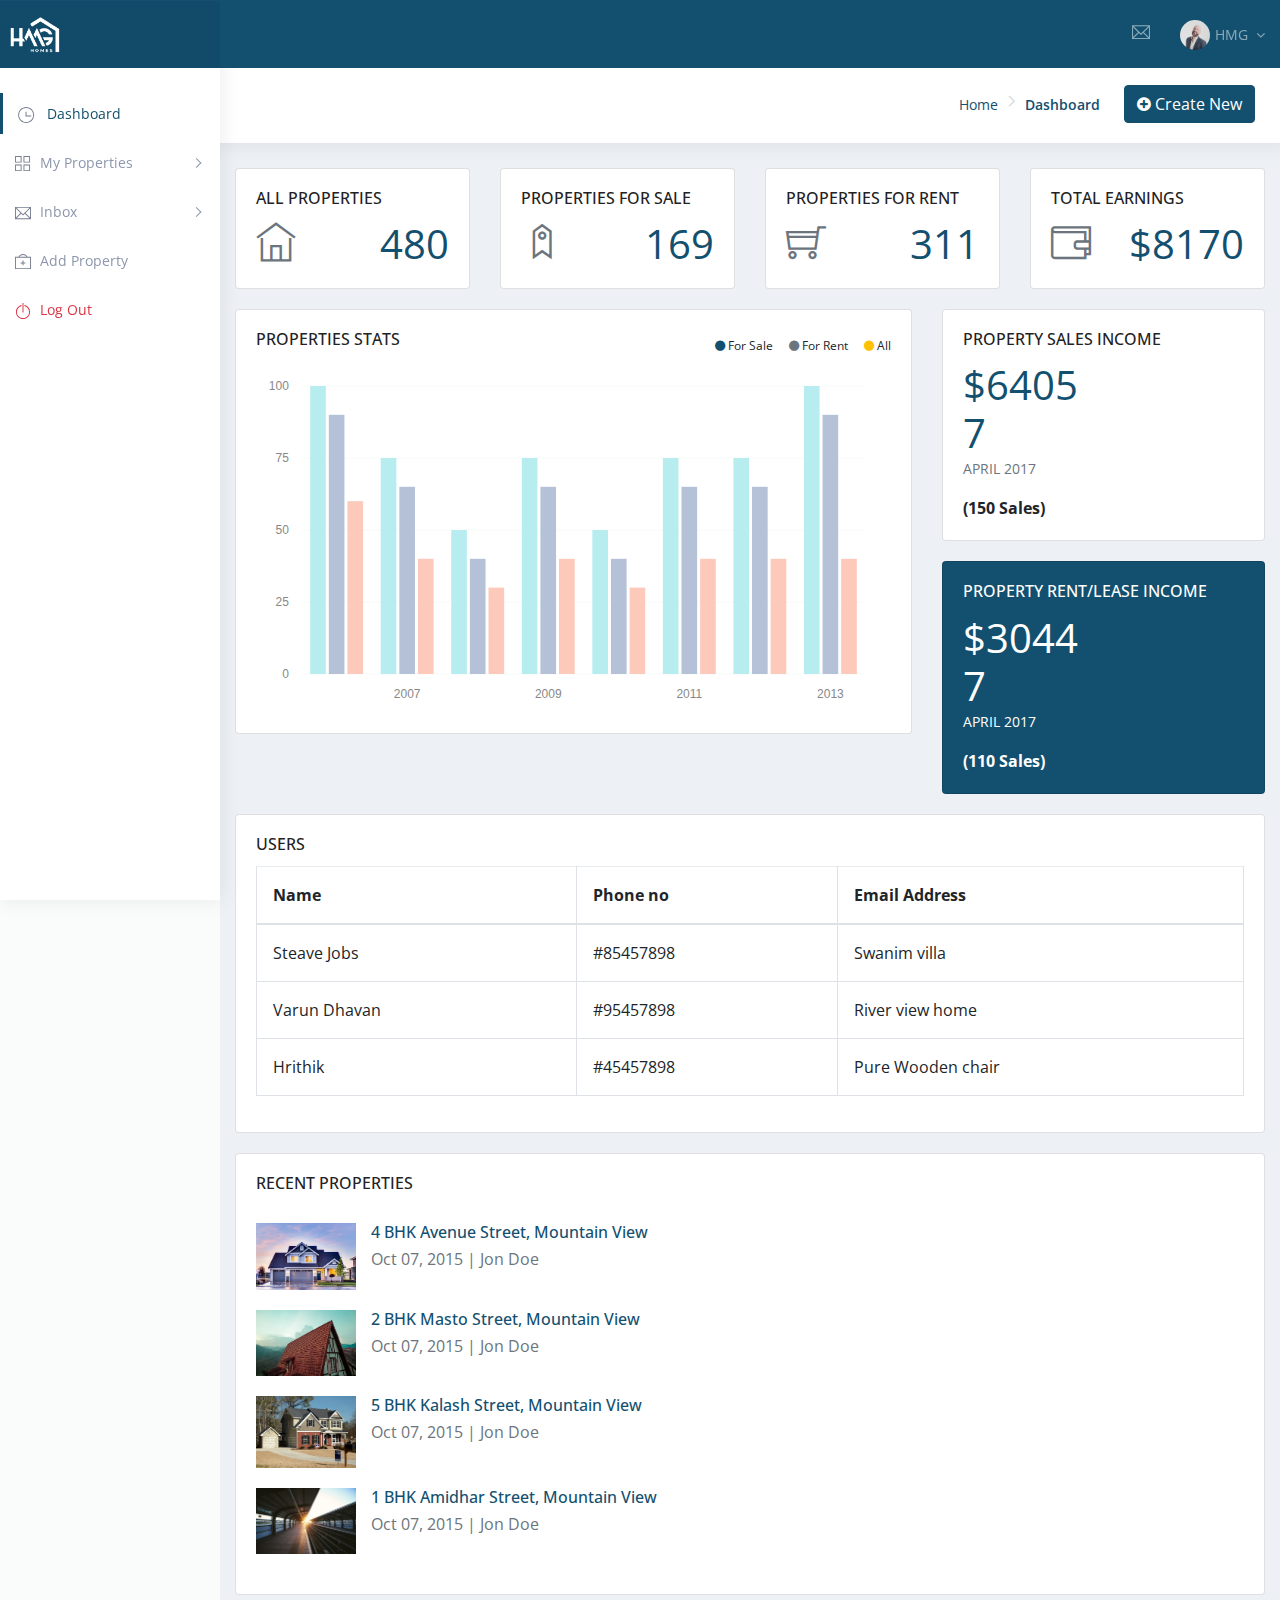
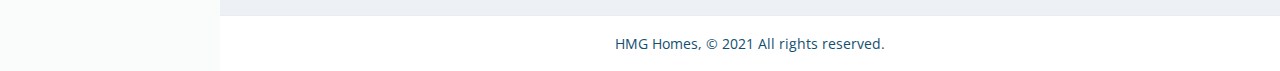
<file: admin/index.html>
<!DOCTYPE html>
<html lang="en">
    <head>
        <meta charset="utf-8" />
        <meta http-equiv="X-UA-Compatible" content="IE=edge" />
        <meta name="viewport" content="width=device-width, initial-scale=1" />
        <meta name="description" content="" />
        <meta name="author" content="" />
        <link rel="icon" href="../img/logo.png" />
        <title>HMG Homes - Dashboard</title>
        <!-- Morris Chart CSS -->
        <link href="assets/css/morris.css" rel="stylesheet" />
        <!-- Font Awesome CSS -->
        <link href="../css/font-awesome.min.css" rel="stylesheet" />
        <!-- Themify Icons -->
        <link href="assets/css/themify-icons.css" rel="stylesheet" />
        <!-- Bootstrap CSS -->
        <link href="../css/bootstrap.min.css" rel="stylesheet" />
        <!-- Custom css -->
        <link href="assets/css/main.css" rel="stylesheet" />
        <link href="assets/css/style.css" rel="stylesheet" />
        <link href="assets/css/utilities.css" rel="stylesheet" />
    </head>

    <body>
        <div id="main-wrapper">
            <header class="topbar w-100">
                <nav class="navbar top-navbar navbar-expand-md navbar-dark">
                    <div class="navbar-header">
                        <a class="navbar-brand" href="index.html">
                            <img
                                src="../img/logo-white.png"
                                alt="homepage"
                                class="logo"
                            />
                        </a>
                    </div>

                    <div class="navbar-collapse">
                        <!-- Navbar Toggler -->
                        <ul class="navbar-nav mr-auto">
                            <li class="nav-item">
                                <a
                                    class="nav-link nav-toggler d-block d-md-none waves-effect waves-dark"
                                    href="javascript:void(0)"
                                    ><i class="ti-menu"></i
                                ></a>
                            </li>
                        </ul>

                        <!-- User profile and search -->
                        <ul class="navbar-nav my-lg-0">
                            <!-- Messages -->
                            <li class="nav-item dropdown">
                                <a
                                    class="nav-link dropdown-toggle waves-effect waves-dark"
                                    href=""
                                    data-toggle="dropdown"
                                    aria-haspopup="true"
                                    aria-expanded="false"
                                >
                                    <i class="ti-email"></i>
                                    <div class="notify">
                                        <span class="heartbit"></span>
                                        <span class="point"></span>
                                    </div>
                                </a>

                                <div
                                    class="dropdown-menu dropdown-menu-right mailbox animated bounceInDown"
                                >
                                    <ul>
                                        <li>
                                            <div class="drop-title">
                                                Notifications
                                            </div>
                                        </li>

                                        <li>
                                            <div class="message-center">
                                                <a href="javascript:void(0)">
                                                    <div
                                                        class="btn btn-danger btn-circle"
                                                    >
                                                        <i
                                                            class="fa fa-link"
                                                        ></i>
                                                    </div>

                                                    <div class="mail-contnet">
                                                        <h5>Luanch Admin</h5>
                                                        <span class="mail-desc"
                                                            >Just see the new
                                                            admin!</span
                                                        >
                                                        <span class="time"
                                                            >9:30 AM</span
                                                        >
                                                    </div>
                                                </a>

                                                <a href="javascript:void(0)">
                                                    <div
                                                        class="btn btn-success btn-circle"
                                                    >
                                                        <i
                                                            class="ti-calendar"
                                                        ></i>
                                                    </div>

                                                    <div class="mail-contnet">
                                                        <h5>Event today</h5>

                                                        <span class="mail-desc"
                                                            >Just a reminder
                                                            that you have
                                                            event</span
                                                        >

                                                        <span class="time"
                                                            >9:10 AM</span
                                                        >
                                                    </div>
                                                </a>
                                            </div>
                                        </li>

                                        <li>
                                            <a
                                                class="nav-link text-center link"
                                                href="javascript:void(0);"
                                            >
                                                <strong
                                                    >Check all
                                                    notifications</strong
                                                >
                                                <i
                                                    class="fa fa-angle-right"
                                                ></i>
                                            </a>
                                        </li>
                                    </ul>
                                </div>
                            </li>
                            <!-- End Messages -->

                            <!-- User Profile -->
                            <li class="nav-item dropdown">
                                <a
                                    class="nav-link dropdown-toggle waves-effect waves-dark profile-pic"
                                    href="javascript:void(0)"
                                    data-toggle="dropdown"
                                    aria-haspopup="true"
                                    aria-expanded="false"
                                >
                                    <img
                                        src="assets/img/1.jpg"
                                        alt="user"
                                        class=""
                                    />

                                    <span class="hidden-md-down">
                                        HMG &nbsp;<i
                                            class="fa fa-angle-down"
                                        ></i>
                                    </span>
                                </a>

                                <div
                                    class="dropdown-menu dropdown-menu-right animated flipInY"
                                >
                                    <a
                                        href="javascript:void(0)"
                                        class="dropdown-item"
                                    >
                                        <i class="ti-user"></i> My Profile
                                    </a>

                                    <a
                                        href="javascript:void(0)"
                                        class="dropdown-item"
                                    >
                                        <i class="ti-wallet"></i> My Balance
                                    </a>

                                    <a
                                        href="javascript:void(0)"
                                        class="dropdown-item"
                                    >
                                        <i class="ti-email"></i> Inbox
                                    </a>

                                    <div class="dropdown-divider"></div>

                                    <a
                                        href="pages-login.html"
                                        class="dropdown-item"
                                    >
                                        <i class="ti-power-off"></i>
                                        Logout
                                    </a>
                                </div>
                            </li>
                            <!-- End User Profile -->
                        </ul>
                    </div>
                </nav>
            </header>
            <!-- End Topbar header -->

            <!-- Left Sidebar -->
            <aside class="left-sidebar">
                <!-- Sidebar scroll-->
                <div class="scroll-sidebar">
                    <!-- Sidebar Navigation-->
                    <nav class="sidebar-nav">
                        <ul id="sidebarnav">
                            <li>
                                <a
                                    class="waves-effect waves-dark"
                                    href="index.html"
                                >
                                    <i class="ti-time"> </i>
                                    <span class="hide-menu">Dashboard</span>
                                </a>
                            </li>

                            <li>
                                <a
                                    class="has-arrow waves-effect waves-dark"
                                    href="javascript:void(0)"
                                    aria-expanded="false"
                                    ><i class="ti-layout-grid2"></i
                                    ><span class="hide-menu"
                                        >My Properties</span
                                    ></a
                                >

                                <ul aria-expanded="false" class="collapse">
                                    <li>
                                        <a href="app-calendar.html">Calendar</a>
                                    </li>
                                    <li>
                                        <a href="app-chat.html">Chat app</a>
                                    </li>
                                    <li>
                                        <a href="app-ticket.html"
                                            >Support Ticket</a
                                        >
                                    </li>
                                    <li>
                                        <a href="app-contact.html"
                                            >Contact / Employee</a
                                        >
                                    </li>
                                    <li>
                                        <a href="app-contact2.html"
                                            >Contact Grid</a
                                        >
                                    </li>
                                    <li>
                                        <a href="app-contact-detail.html"
                                            >Contact Detail</a
                                        >
                                    </li>
                                </ul>
                            </li>
                            <li>
                                <a
                                    class="has-arrow waves-effect waves-dark"
                                    href="javascript:void(0)"
                                    aria-expanded="false"
                                    ><i class="ti-email"></i
                                    ><span class="hide-menu">Inbox</span></a
                                >
                                <ul aria-expanded="false" class="collapse">
                                    <li>
                                        <a href="app-email.html">Mailbox</a>
                                    </li>
                                    <li>
                                        <a href="app-email-detail.html"
                                            >Mailbox Detail</a
                                        >
                                    </li>
                                    <li>
                                        <a href="app-compose.html"
                                            >Compose Mail</a
                                        >
                                    </li>
                                </ul>
                            </li>

                            <li>
                                <a
                                    class="waves-effect waves-dark"
                                    href="add-property.html"
                                    ><i class="ti-support"></i
                                    ><span class="hide-menu"
                                        >Add Property</span
                                    ></a
                                >
                            </li>

                            <li>
                                <a
                                    class="waves-effect waves-dark text-danger"
                                    href="pages-login.html"
                                    aria-expanded="false"
                                    ><i class="ti-power-off text-danger"></i
                                    ><span class="hide-menu">Log Out</span></a
                                >
                            </li>
                        </ul>
                    </nav>
                    <!-- End Sidebar navigation -->
                </div>
                <!-- End Sidebar scroll-->
            </aside>
            <!-- End Left Sidebar -->

            <!-- Page wrapper  -->
            <div class="page-wrapper">
                <div class="container-fluid">
                    <!-- Bread crumb and right sidebar toggle -->
                    <div class="row page-titles">
                        <div class="col-md-12 align-self-center text-right">
                            <div
                                class="d-block d-md-flex justify-content-end align-items-center"
                            >
                                <ol class="breadcrumb">
                                    <li class="breadcrumb-item">
                                        <a href="javascript:void(0)">Home</a>
                                    </li>

                                    <li class="breadcrumb-item active">
                                        Dashboard
                                    </li>
                                </ol>

                                <button
                                    type="button"
                                    class="btn btn-primary d-none d-lg-block ml-4"
                                    onclick="window.location='add-property.html'"
                                >
                                    <i class="fa fa-plus-circle"></i> Create New
                                </button>
                            </div>
                        </div>
                    </div>
                    <!-- End Bread crumb and right sidebar toggle -->

                    <!-- Info box -->
                    <div class="row">
                        <div class="col-lg-3 col-sm-6 col-xs-12">
                            <div class="card">
                                <div class="card-body">
                                    <h5 class="card-title text-uppercase">
                                        All Properties
                                    </h5>

                                    <div
                                        class="d-flex align-items-center no-block m-t-20 m-b-10"
                                    >
                                        <h1>
                                            <i class="ti-home text-muted"></i>
                                        </h1>

                                        <div class="ml-auto">
                                            <h1 class="text-primary">480</h1>
                                        </div>
                                    </div>
                                </div>
                            </div>
                        </div>

                        <div class="col-lg-3 col-sm-6 col-xs-12">
                            <div class="card">
                                <div class="card-body">
                                    <h5 class="card-title text-uppercase">
                                        Properties for Sale
                                    </h5>

                                    <div
                                        class="d-flex align-items-center no-block m-t-20 m-b-10"
                                    >
                                        <h1>
                                            <i class="ti-tag text-muted"></i>
                                        </h1>

                                        <div class="ml-auto">
                                            <h1 class="text-primary">169</h1>
                                        </div>
                                    </div>
                                </div>
                            </div>
                        </div>

                        <div class="col-lg-3 col-sm-6 col-xs-12">
                            <div class="card">
                                <div class="card-body">
                                    <h5 class="card-title text-uppercase">
                                        Properties for Rent
                                    </h5>

                                    <div
                                        class="d-flex align-items-center no-block m-t-20 m-b-10"
                                    >
                                        <h1>
                                            <i
                                                class="ti-shopping-cart text-muted"
                                            ></i>
                                        </h1>

                                        <div class="ml-auto">
                                            <h1 class="text-primary">311</h1>
                                        </div>
                                    </div>
                                </div>
                            </div>
                        </div>

                        <div class="col-lg-3 col-sm-6 col-xs-12">
                            <div class="card">
                                <div class="card-body">
                                    <h5 class="card-title text-uppercase">
                                        Total Earnings
                                    </h5>

                                    <div
                                        class="d-flex align-items-center no-block m-t-20 m-b-10"
                                    >
                                        <h1>
                                            <i class="ti-wallet text-muted"></i>
                                        </h1>

                                        <div class="ml-auto">
                                            <h1 class="text-primary">$8170</h1>
                                        </div>
                                    </div>
                                </div>
                            </div>
                        </div>
                    </div>

                    <div class="row">
                        <div class="col-lg-8">
                            <div class="card">
                                <div class="card-body">
                                    <div
                                        class="d-block d-md-flex m-b-40 align-items-center"
                                    >
                                        <h5 class="card-title">
                                            PROPERTIES STATS
                                        </h5>

                                        <div class="ml-auto">
                                            <ul
                                                class="list-inline d-flex font-12"
                                            >
                                                <li>
                                                    <i
                                                        class="fa fa-circle text-primary"
                                                    ></i>
                                                    For Sale
                                                </li>

                                                <li class="mx-3">
                                                    <i
                                                        class="fa fa-circle text-secondary"
                                                    ></i>
                                                    For Rent
                                                </li>

                                                <li>
                                                    <i
                                                        class="fa fa-circle text-warning"
                                                    ></i>
                                                    All
                                                </li>
                                            </ul>
                                        </div>
                                    </div>

                                    <div
                                        id="morris-bar-chart"
                                        style="height: 352px"
                                    ></div>
                                </div>
                            </div>
                        </div>

                        <div class="col-lg-4">
                            <div class="row">
                                <div class="col-md-12">
                                    <div class="card m-b-15">
                                        <div class="card-body">
                                            <h5 class="card-title">
                                                PROPERTY SALES INCOME
                                            </h5>

                                            <div class="row">
                                                <div class="col-6 m-t-30">
                                                    <h1 class="text-primary">
                                                        $64057
                                                    </h1>

                                                    <p class="text-muted">
                                                        APRIL 2017
                                                    </p>

                                                    <b>(150 Sales)</b>
                                                </div>

                                                <div class="col-6">
                                                    <div
                                                        id="sparkline2dash"
                                                        class="text-right"
                                                    ></div>
                                                </div>
                                            </div>
                                        </div>
                                    </div>
                                </div>

                                <div class="col-md-12">
                                    <div class="card bg-primary m-b-15">
                                        <div class="card-body">
                                            <h5 class="text-white card-title">
                                                PROPERTY RENT/LEASE INCOME
                                            </h5>

                                            <div class="row">
                                                <div class="col-6 m-t-30">
                                                    <h1 class="text-white">
                                                        $30447
                                                    </h1>

                                                    <p class="text-white">
                                                        APRIL 2017
                                                    </p>

                                                    <b class="text-white"
                                                        >(110 Sales)</b
                                                    >
                                                </div>

                                                <div
                                                    class="col-md-6 col-sm-6 col-6"
                                                >
                                                    <div
                                                        id="sales1"
                                                        class="text-right"
                                                    ></div>
                                                </div>
                                            </div>
                                        </div>
                                    </div>
                                </div>
                            </div>
                        </div>
                    </div>

                    <!-- WEBSITE USERS -->
                    <div class="row">
                        <div class="col-lg-12">
                            <div class="card">
                                <div class="card-body">
                                    <h5 class="card-title">USERS</h5>

                                    <div class="table-responsive">
                                        <table
                                            class="table table-bordered product-overview"
                                        >
                                            <thead>
                                                <tr>
                                                    <th>Name</th>
                                                    <th>Phone no</th>
                                                    <th>Email Address</th>
                                                </tr>
                                            </thead>

                                            <tbody>
                                                <tr>
                                                    <td>Steave Jobs</td>
                                                    <td>#85457898</td>
                                                    <td>Swanim villa</td>
                                                </tr>

                                                <tr>
                                                    <td>Varun Dhavan</td>
                                                    <td>#95457898</td>
                                                    <td>River view home</td>
                                                </tr>

                                                <tr>
                                                    <td>Hrithik</td>
                                                    <td>#45457898</td>
                                                    <td>Pure Wooden chair</td>
                                                </tr>
                                            </tbody>
                                        </table>
                                    </div>
                                </div>
                            </div>
                        </div>
                    </div>
                    <!-- END OF WEBSITE USERS -->

                    <!-- RECENT PROPERTIES -->
                    <div class="row">
                        <div class="col-12">
                            <div class="card">
                                <div class="card-body">
                                    <h5 class="card-title">
                                        RECENT PROPERTIES
                                    </h5>

                                    <div class="d-flex no-block mb-20 mt-30">
                                        <div class="pr-15">
                                            <a href="javascript:void(0)"
                                                ><img
                                                    src="assets/img/prop1.jpeg"
                                                    alt="property"
                                                    width="100"
                                            /></a>
                                        </div>

                                        <div>
                                            <h5 class="card-title m-b-5">
                                                <a
                                                    href="javascript:void(0)"
                                                    class="link text-primary"
                                                    >4 BHK Avenue Street,
                                                    Mountain View</a
                                                >
                                            </h5>

                                            <span class="text-muted"
                                                >Oct 07, 2015 | Jon Doe</span
                                            >
                                        </div>
                                    </div>

                                    <div class="d-flex no-block mb-20">
                                        <div class="pr-15">
                                            <a href="javascript:void(0)"
                                                ><img
                                                    src="assets/img/prop2.jpeg"
                                                    alt="property"
                                                    width="100"
                                            /></a>
                                        </div>

                                        <div>
                                            <h5 class="card-title m-b-5">
                                                <a
                                                    href="javascript:void(0)"
                                                    class="link text-primary"
                                                    >2 BHK Masto Street,
                                                    Mountain View</a
                                                >
                                            </h5>

                                            <span class="text-muted"
                                                >Oct 07, 2015 | Jon Doe</span
                                            >
                                        </div>
                                    </div>

                                    <div class="d-flex no-block mb-20">
                                        <div class="pr-15">
                                            <a href="javascript:void(0)"
                                                ><img
                                                    src="assets/img/prop3.jpeg"
                                                    alt="property"
                                                    width="100"
                                            /></a>
                                        </div>

                                        <div>
                                            <h5 class="card-title m-b-5">
                                                <a
                                                    href="javascript:void(0)"
                                                    class="link text-primary"
                                                    >5 BHK Kalash Street,
                                                    Mountain View</a
                                                >
                                            </h5>

                                            <span class="text-muted"
                                                >Oct 07, 2015 | Jon Doe</span
                                            >
                                        </div>
                                    </div>

                                    <div class="d-flex no-block mb-20">
                                        <div class="pr-15">
                                            <a href="javascript:void(0)"
                                                ><img
                                                    src="assets/img/prop4.jpeg"
                                                    alt="property"
                                                    width="100"
                                            /></a>
                                        </div>

                                        <div>
                                            <h5 class="card-title m-b-5">
                                                <a
                                                    href="javascript:void(0)"
                                                    class="link text-primary"
                                                    >1 BHK Amidhar Street,
                                                    Mountain View</a
                                                >
                                            </h5>

                                            <span class="text-muted"
                                                >Oct 07, 2015 | Jon Doe</span
                                            >
                                        </div>
                                    </div>
                                </div>
                            </div>
                        </div>
                    </div>
                    <!-- End Page Content -->
                </div>
            </div>
            <!-- End Page wrapper  -->

            <footer class="footer">
                HMG Homes, &copy; 2021 All rights reserved.
            </footer>
        </div>
        <!-- End Wrapper -->

        <script src="../js/jquery-3.3.1.min.js"></script>
        <script src="../js/bootstrap.bundle.js"></script>
        <script src="assets/js/perfect-scrollbar.jquery.min.js"></script>
        <script src="assets/js/waves.js"></script>
        <!--Menu sidebar -->
        <script src="assets/js/sidebarmenu.js"></script>
        <!--Morris JS -->
        <script src="assets/js/morris.min.js"></script>
        <script src="assets/js/raphael-min.js"></script>
        <!--Custom JavaScript -->
        <script src="assets/js/custom.min.js"></script>
        <!-- Dashboard JS -->
        <script src="assets/js/dashboard1.js"></script>
    </body>
</html>
</file>
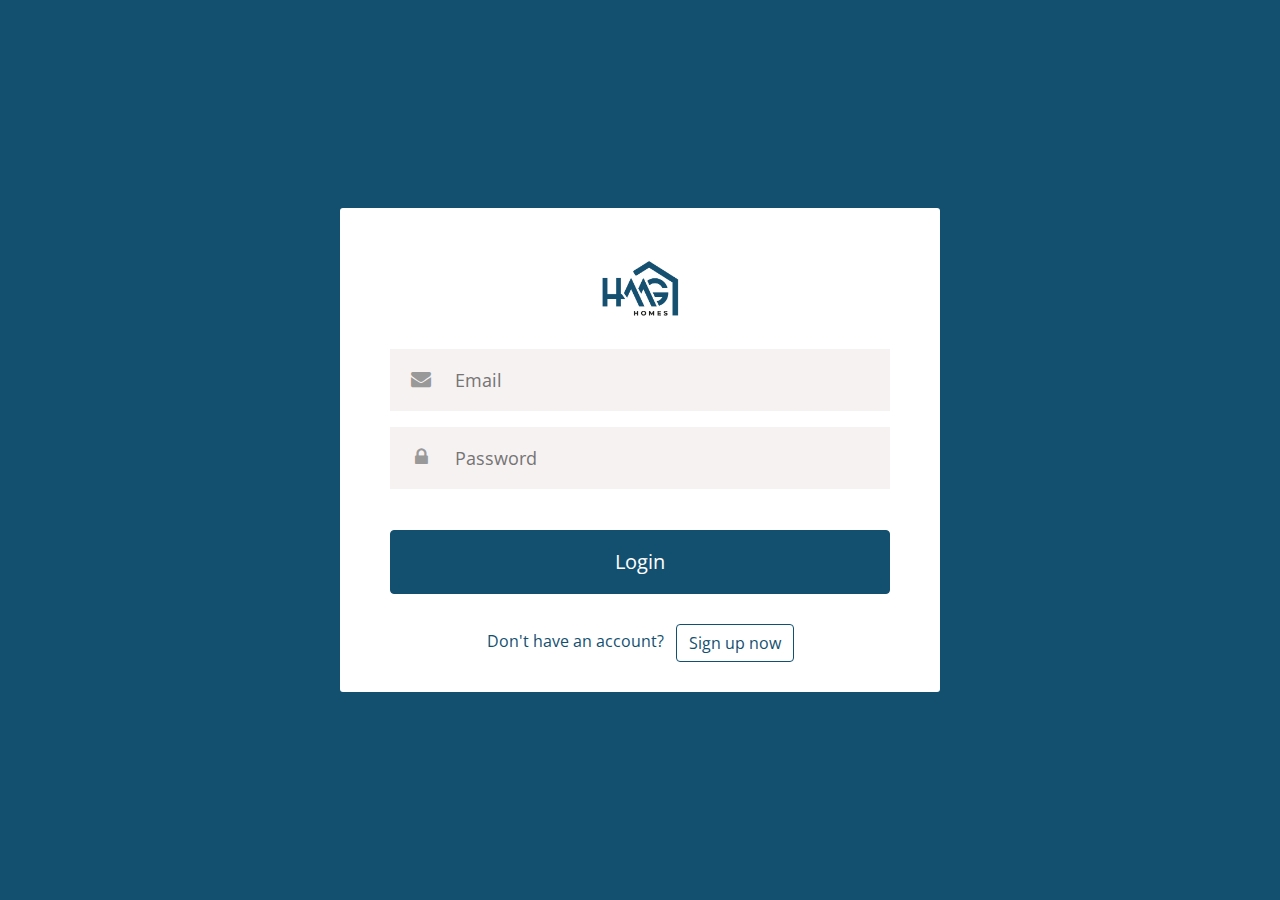
<file: login.html>
<!DOCTYPE html>
<html lang="en">
    <head>
        <meta charset="UTF-8" />
        <meta name="viewport" content="width=device-width, initial-scale=1.0" />
        <title>HMG Homes - Account</title>
        <link rel="stylesheet" href="css/bootstrap.min.css" />
        <link rel="stylesheet" href="css/font-awesome.min.css" />
        <link rel="stylesheet" href="css/main.css" />
    </head>

    <body>
        <div class="form-bg">
            <div class="form-container bg-white px">
                <form
                    id="loginForm"
                    class="d-flex justify-content-between flex-wrap"
                    autocomplete="off"
                >
                    <a
                        class="navbar-brand d-block mx-auto mb-4"
                        href="index.html"
                    >
                        <img src="img/logo.png" class="site-logo" alt="" />
                    </a>

                    <div class="input-wrapper">
                        <input
                            class="input100"
                            type="text"
                            name="email"
                            placeholder="Email"
                            data-parsley-required-message="Please enter your email"
                            data-parsley-pattern="/[^@ \t\r\n]+@[^@ \t\r\n]+\.[^@ \t\r\n]+/"
                            data-parsley-pattern-message="Please enter a valid email address"
                            required
                        />

                        <span class="focus-input100"></span>

                        <span class="symbol-input100">
                            <span class="fa fa-envelope"></span>
                        </span>
                    </div>

                    <div class="input-wrapper">
                        <input
                            class="input100"
                            type="password"
                            name="password"
                            placeholder="Password"
                            data-parsley-required-message="Please enter your password"
                            required
                        />

                        <span class="focus-input100"></span>

                        <span class="symbol-input100" style="left: 3.5px">
                            <span class="fa fa-lock"></span>
                        </span>
                    </div>

                    <div class="container-form-btn">
                        <button
                            type="submit"
                            class="btn btn-primary w-100 py-3 font-20"
                        >
                            Login
                        </button>
                    </div>

                    <div class="text-center w-100" style="padding-top: 30px">
                        <span class="txt">Don't have an account?</span>

                        <a
                            class="btn btn-outline-primary ml-2"
                            href="signup.html"
                        >
                            Sign up now
                        </a>
                    </div>
                </form>
            </div>
        </div>

        <script src="js/jquery-3.3.1.min.js"></script>
        <script src="js/parsley.min.js"></script>
        <script>
            $(function () {
                $("#loginForm").parsley();
            });
        </script>
    </body>
</html>
</file>
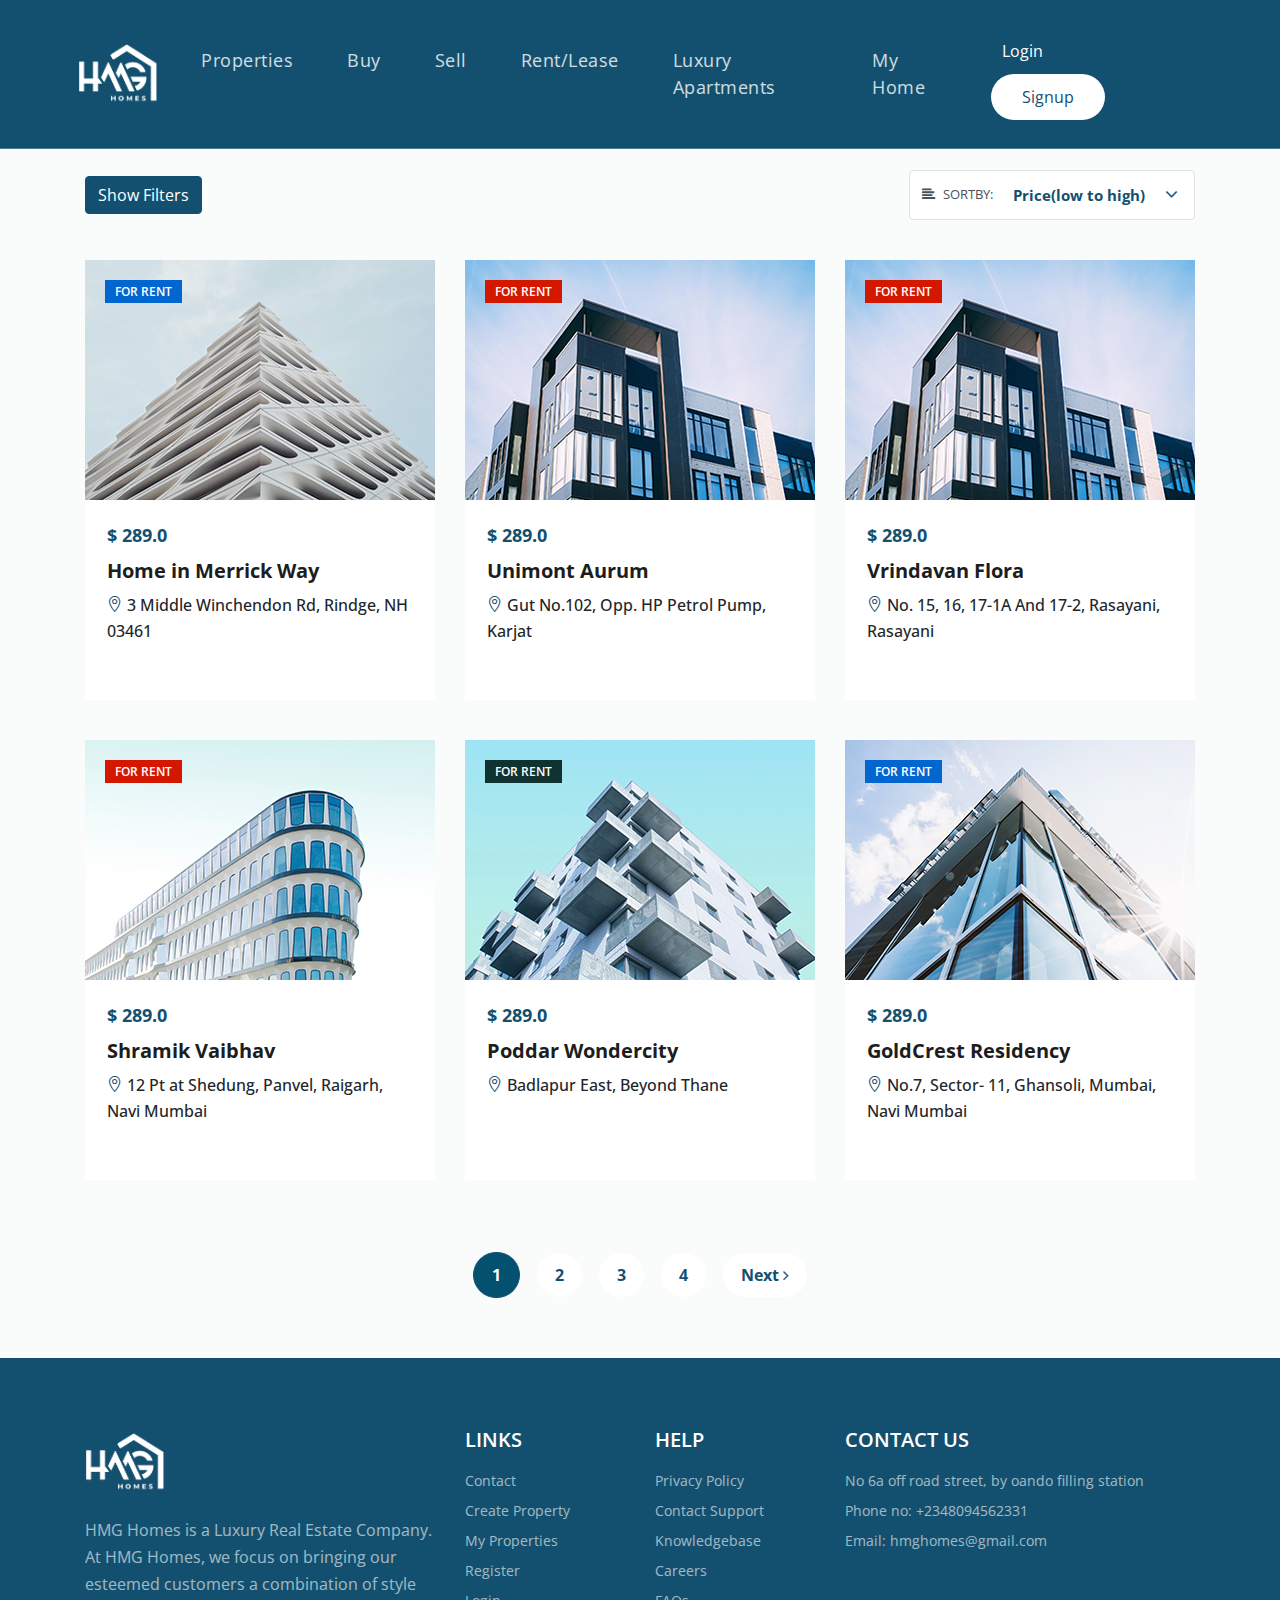
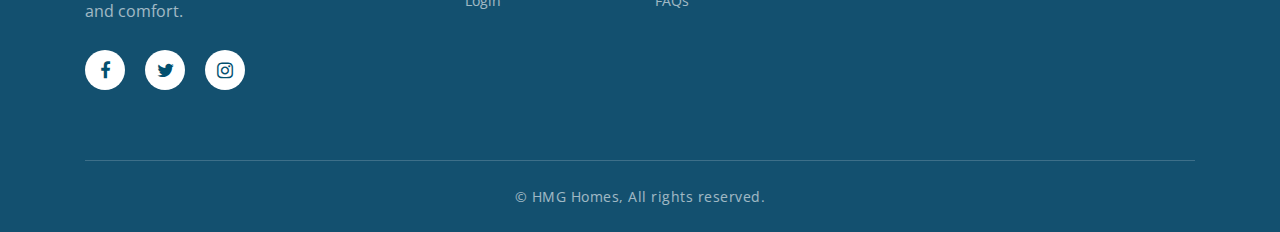
<file: search.html>
<!DOCTYPE html>
<html>
    <head>
        <meta charset="UTF-8" />
        <meta name="viewport" content="width=device-width, initial-scale=1.0" />
        <title>HMG Homes - Search page</title>
        <link rel="icon" href="img/logo.png" />
        <link rel="stylesheet" href="css/bootstrap.min.css" />
        <link rel="stylesheet" href="css/bootstrap-select.min.css" />
        <link rel="stylesheet" href="css/font-awesome.min.css" />
        <link rel="stylesheet" href="css/elegant-icons.css" />
        <link rel="stylesheet" href="css/main.css" />
        <link rel="stylesheet" href="css/filters.css" />
    </head>

    <body>
        <!-- Header Area -->
        <header id="site-header" class="fixed-top bg-primary">
            <div class="container-fluid">
                <nav class="navbar navbar-expand-lg stroke px-0">
                    <a class="navbar-brand" href="index.html">
                        <img
                            src="img/logo-white.png"
                            class="site-logo"
                            alt=""
                        />
                    </a>

                    <div class="header-relative order-md-3 d-block d-md-none">
                        <div class="user-menu">
                            <div class="user-name">
                                <span>
                                    <i class="fa fa-user-circle-o"></i>
                                </span>

                                <div class="user-name-title">Hi, user!</div>
                            </div>

                            <ul>
                                <li>
                                    <a href="login.html">Log in</a>
                                </li>

                                <li>
                                    <a href="signup.html">Sign up</a>
                                </li>
                            </ul>
                        </div>
                    </div>

                    <button
                        class="navbar-toggler collapsed"
                        type="button"
                        data-toggle="collapse"
                        data-target="#navbarTogglerDemo02"
                        aria-controls="navbarTogglerDemo02"
                        aria-expanded="false"
                        aria-label="Toggle navigation"
                    >
                        <span
                            class="navbar-toggler-icon fa icon-expand fa-bars"
                        ></span>
                        <span
                            class="navbar-toggler-icon fa icon-close fa-times"
                        ></span>
                    </button>

                    <div
                        class="collapse navbar-collapse"
                        id="navbarTogglerDemo02"
                    >
                        <ul class="navbar-nav mx-lg-auto">
                            <li class="nav-item">
                                <a class="nav-link" href="properties.html"
                                    >Properties</a
                                >
                            </li>

                            <div class="dropdown-container">
                                <li class="nav-item">
                                    <a class="nav-link" href="#">Buy</a>
                                </li>

                                <div class="dropdown-content">
                                    <div class="dropdown-content-item">
                                        <h4>Homes for Sale</h4>

                                        <a href="#">Homes for Sale</a>
                                        <a href="#">New Home Construction</a>
                                        <a href="#">Work with your budget</a>
                                    </div>

                                    <div class="dropdown-content-item">
                                        <h4>Homes Values</h4>

                                        <a href="#">Housing Market</a>
                                        <a href="#">Property Records</a>
                                        <a href="#">Home Buying Tips</a>
                                        <a href="#">Home Selling Tips</a>
                                    </div>
                                </div>
                            </div>

                            <li class="nav-item">
                                <a class="nav-link" href="#">Sell</a>
                            </li>

                            <li class="nav-item">
                                <a class="nav-link" href="#">Rent/Lease</a>
                            </li>

                            <li class="nav-item">
                                <a class="nav-link" href="#"
                                    >Luxury Apartments</a
                                >
                            </li>

                            <li class="nav-item">
                                <a class="nav-link" href="home.html">My Home</a>
                            </li>
                        </ul>

                        <div class="mt-3 mt-md-0 d-none d-md-block">
                            <a href="login.html" id="login" class="btn">
                                Login
                            </a>

                            <a href="signup.html" id="signup" class="btn">
                                Signup
                            </a>
                        </div>
                    </div>
                </nav>
            </div>
        </header>
        <!-- End Header Area -->

        <div class="sidebar">
            <div class="sidebar_content">
                <div class="sidebar_advanced_search_widget">
                    <span
                        id="filter_close_btn"
                        class="fa fa-close fa-2x"
                    ></span>

                    <form class="filter-form" id="accordion-5">
                        <div class="form-group mb-4">
                            <select
                                class="form-control selectpicker"
                                data-style="btn-lg"
                                title="Select property type"
                            >
                                <option value="">Apartments</option>
                                <option value="">Hotels</option>
                                <option value="">Resorts</option>
                                <option value="">Villas</option>
                                <option value="">Guest Houses</option>
                            </select>
                        </div>

                        <div class="form-group">
                            <select
                                class="form-control selectpicker"
                                data-style="btn-lg"
                                title="Property status"
                            >
                                <option value="">For Sale</option>
                                <option value="">For Rent</option>
                            </select>
                        </div>

                        <div class="form-group mb-4">
                            <select
                                class="form-control selectpicker"
                                data-style="btn-lg"
                                id="country"
                                title="Select country"
                            >
                                <option value="ireland">Ireland</option>
                                <option value="kenya">Kenya</option>
                                <option value="nigeria">Nigeria</option>
                                <option value="norway">Norway</option>
                                <option value="sa">South Africa</option>
                                <option value="uk">United Kingdom</option>
                                <option value="usa">United States</option>
                            </select>
                        </div>

                        <div class="form-group">
                            <select
                                class="form-control selectpicker"
                                data-style="btn-lg"
                                title="Min price"
                            >
                                <option value="">$250K</option>
                                <option value="">$300K</option>
                                <option value="">$350K</option>
                                <option value="">$450K</option>
                                <option value="">$600K</option>
                                <option value="">$750K</option>
                                <option value="">$900K</option>
                                <option value="">$1,000,000</option>
                                <option value="">$2,500,000</option>
                                <option value="">$4,000,000</option>
                                <option value="">$8,000,000</option>
                                <option value="">$10,000,000</option>
                            </select>
                        </div>

                        <div class="form-group">
                            <select
                                class="form-control selectpicker"
                                data-style="btn-lg"
                                title="Max price"
                            >
                                <option value="">$250K</option>
                                <option value="">$300K</option>
                                <option value="">$350K</option>
                                <option value="">$450K</option>
                                <option value="">$600K</option>
                                <option value="">$750K</option>
                                <option value="">$900K</option>
                                <option value="">$1,000,000</option>
                                <option value="">$2,500,000</option>
                                <option value="">$4,000,000</option>
                                <option value="">$8,000,000</option>
                                <option value="">$10,000,000</option>
                            </select>
                        </div>

                        <!-- Advanced Options -->
                        <button
                            type="button"
                            class="d-block btn btn-outline-primary my-4"
                            data-toggle="collapse"
                            data-target="#collapseExample"
                            aria-expanded="false"
                            aria-controls="collapseExample"
                        >
                            <span class="fa fa-plus-circle mr-2"></span>More
                            Options
                        </button>

                        <!-- Advanced Options Menu-->
                        <div class="collapse my-3" id="collapseExample">
                            <div class="container">
                                <div class="row">
                                    <div class="form-group col-12 p-0">
                                        <select
                                            class="form-control selectpicker"
                                            data-style="btn-lg"
                                            id="location"
                                            title="Select location"
                                        ></select>
                                    </div>

                                    <div class="col-sm-6 col-md-4 py-2">
                                        <div
                                            class="custom-control custom-checkbox"
                                        >
                                            <input
                                                type="checkbox"
                                                class="custom-control-input"
                                                id="check1-5"
                                            />
                                            <label
                                                class="custom-control-label justify-content-start"
                                                for="check1-5"
                                                >Air conditioning</label
                                            >
                                        </div>
                                    </div>

                                    <div class="col-sm-6 col-md-4 py-2">
                                        <div
                                            class="custom-control custom-checkbox"
                                        >
                                            <input
                                                type="checkbox"
                                                class="custom-control-input"
                                                id="check4-5"
                                            />
                                            <label
                                                class="custom-control-label justify-content-start"
                                                for="check4-5"
                                                >Parking space</label
                                            >
                                        </div>
                                    </div>

                                    <div class="col-sm-6 col-md-4 py-2">
                                        <div
                                            class="custom-control custom-checkbox"
                                        >
                                            <input
                                                type="checkbox"
                                                class="custom-control-input"
                                                id="check8-5"
                                            />
                                            <label
                                                class="custom-control-label justify-content-start"
                                                for="check8-5"
                                                >Furnished</label
                                            >
                                        </div>
                                    </div>

                                    <div class="col-sm-6 col-md-4 py-2">
                                        <div
                                            class="custom-control custom-checkbox"
                                        >
                                            <input
                                                type="checkbox"
                                                class="custom-control-input"
                                                id="check11-5"
                                            />
                                            <label
                                                class="custom-control-label justify-content-start"
                                                for="check11-5"
                                                >Swimming pool</label
                                            >
                                        </div>
                                    </div>
                                </div>
                            </div>
                        </div>

                        <button type="submit" class="btn btn-block btn-primary">
                            View Results
                        </button>
                    </form>
                </div>
            </div>
        </div>

        <div class="container filter-content">
            <div class="row align-items-center justify-content-between">
                <div class="col-sm-6">
                    <button class="btn btn-primary filter_open_btn">
                        Show Filters
                    </button>
                </div>

                <div class="col-12 col-md-6 mt-4 mt-md-0">
                    <div
                        class="d-flex justify-content-md-end align-items-center"
                    >
                        <div
                            class="input-group border rounded input-group-lg w-auto bg-white"
                        >
                            <label
                                class="input-group-text border-0 bg-transparent text-uppercase pr-1"
                            >
                                <i class="fa fa-align-left pr-2"></i>Sortby:
                            </label>

                            <select
                                class="form-control selectpicker"
                                data-width="fit"
                                data-style="bg-transparent border-0 font-weight-600 btn-lg pr-3"
                                name="sortby"
                            >
                                <option value="">Price(low to high)</option>
                                <option value="">Price(high to low)</option>
                            </select>
                        </div>
                    </div>
                </div>
            </div>
        </div>

        <!-- Property Section Begin -->
        <section class="property-section" style="margin-top: 40px">
            <div class="container">
                <div class="row">
                    <div class="col-lg-4 col-md-6">
                        <div class="property-item">
                            <div
                                class="pi-pic set-bg"
                                data-setbg="img/property/property-1.jpg"
                            >
                                <div class="label">For rent</div>
                            </div>

                            <div class="pi-text">
                                <div class="pt-price">$ 289.0</div>
                                <h5><a href="#">Home in Merrick Way</a></h5>
                                <p>
                                    <span class="icon_pin_alt"></span> 3 Middle
                                    Winchendon Rd, Rindge, NH 03461
                                </p>
                            </div>
                        </div>
                    </div>

                    <div class="col-lg-4 col-md-6">
                        <div class="property-item">
                            <div
                                class="pi-pic set-bg"
                                data-setbg="img/property/property-2.jpg"
                            >
                                <div class="label c-red">For rent</div>
                            </div>
                            <div class="pi-text">
                                <div class="pt-price">$ 289.0</div>
                                <h5><a href="#">Unimont Aurum</a></h5>
                                <p>
                                    <span class="icon_pin_alt"></span> Gut
                                    No.102, Opp. HP Petrol Pump, Karjat
                                </p>
                            </div>
                        </div>
                    </div>

                    <div class="col-lg-4 col-md-6">
                        <div class="property-item">
                            <div
                                class="pi-pic set-bg"
                                data-setbg="img/property/property-2.jpg"
                            >
                                <div class="label c-red">For rent</div>
                            </div>
                            <div class="pi-text">
                                <div class="pt-price">$ 289.0</div>
                                <h5><a href="#">Vrindavan Flora</a></h5>
                                <p>
                                    <span class="icon_pin_alt"></span> No. 15,
                                    16, 17-1A And 17-2, Rasayani, Rasayani
                                </p>
                            </div>
                        </div>
                    </div>
                    <div class="col-lg-4 col-md-6">
                        <div class="property-item">
                            <div
                                class="pi-pic set-bg"
                                data-setbg="img/property/property-4.jpg"
                            >
                                <div class="label c-red">For rent</div>
                            </div>
                            <div class="pi-text">
                                <div class="pt-price">$ 289.0</div>
                                <h5><a href="#">Shramik Vaibhav</a></h5>
                                <p>
                                    <span class="icon_pin_alt"></span> 12 Pt at
                                    Shedung, Panvel, Raigarh, Navi Mumbai
                                </p>
                            </div>
                        </div>
                    </div>
                    <div class="col-lg-4 col-md-6">
                        <div class="property-item">
                            <div
                                class="pi-pic set-bg"
                                data-setbg="img/property/property-5.jpg"
                            >
                                <div class="label c-magenta">For rent</div>
                            </div>
                            <div class="pi-text">
                                <div class="pt-price">$ 289.0</div>
                                <h5><a href="#">Poddar Wondercity</a></h5>
                                <p>
                                    <span class="icon_pin_alt"></span> Badlapur
                                    East, Beyond Thane
                                </p>
                            </div>
                        </div>
                    </div>
                    <div class="col-lg-4 col-md-6">
                        <div class="property-item">
                            <div
                                class="pi-pic set-bg"
                                data-setbg="img/property/property-6.jpg"
                            >
                                <div class="label">For rent</div>
                            </div>
                            <div class="pi-text">
                                <div class="pt-price">$ 289.0</div>
                                <h5><a href="#">GoldCrest Residency</a></h5>
                                <p>
                                    <span class="icon_pin_alt"></span> No.7,
                                    Sector- 11, Ghansoli, Mumbai, Navi Mumbai
                                </p>
                            </div>
                        </div>
                    </div>

                    <!-- Pagination -->
                    <div class="col-lg-12 p-0">
                        <div
                            class="pagination-wrapper mt-3 pt-lg-3 text-center"
                        >
                            <ul class="page-pagination">
                                <li>
                                    <span
                                        aria-current="page"
                                        class="page-numbers current"
                                        >1</span
                                    >
                                </li>
                                <li>
                                    <a class="page-numbers" href="#url">2</a>
                                </li>
                                <li>
                                    <a class="page-numbers" href="#url">3</a>
                                </li>
                                <li>
                                    <a class="page-numbers" href="#url">4</a>
                                </li>
                                <li>
                                    <a class="next" href="#url"
                                        >Next
                                        <span class="fa fa-angle-right"></span
                                    ></a>
                                </li>
                            </ul>
                        </div>
                    </div>
                </div>
            </div>
        </section>
        <!-- Property Section End -->

        <!-- Footer -->
        <footer class="footer-section">
            <div class="container">
                <div class="row">
                    <div class="col-lg-4 col-md-6">
                        <div class="fs-about">
                            <div class="fs-logo">
                                <a class="navbar-brand" href="index.html">
                                    <img
                                        src="img/logo-white.png"
                                        class="site-logo"
                                        alt=""
                                    />
                                </a>
                            </div>

                            <p>
                                HMG Homes is a Luxury Real Estate Company. At
                                HMG Homes, we focus on bringing our esteemed
                                customers a combination of style and comfort.
                            </p>

                            <div class="fs-social">
                                <a href="#" class="footer-link">
                                    <i class="fa fa-facebook"></i>
                                </a>

                                <a href="#" class="footer-link">
                                    <i class="fa fa-twitter"></i>
                                </a>

                                <a href="#" class="footer-link">
                                    <i class="fa fa-instagram"></i>
                                </a>
                            </div>
                        </div>
                    </div>

                    <div class="col-lg-2 col-sm-6">
                        <div class="fs-widget">
                            <h5>Links</h5>

                            <ul>
                                <li>
                                    <a href="#" class="footer-link">Contact</a>
                                </li>

                                <li>
                                    <a href="#" class="footer-link"
                                        >Create Property</a
                                    >
                                </li>

                                <li>
                                    <a href="#" class="footer-link"
                                        >My Properties</a
                                    >
                                </li>

                                <li>
                                    <a href="#" class="footer-link">Register</a>
                                </li>

                                <li>
                                    <a href="#" class="footer-link">Login</a>
                                </li>
                            </ul>
                        </div>
                    </div>

                    <div class="col-lg-2 col-sm-6">
                        <div class="fs-widget">
                            <h5>Help</h5>

                            <ul>
                                <li>
                                    <a href="#" class="footer-link"
                                        >Privacy Policy</a
                                    >
                                </li>

                                <li>
                                    <a href="#" class="footer-link"
                                        >Contact Support</a
                                    >
                                </li>

                                <li>
                                    <a href="#" class="footer-link"
                                        >Knowledgebase</a
                                    >
                                </li>

                                <li>
                                    <a href="#" class="footer-link">Careers</a>
                                </li>

                                <li>
                                    <a href="#" class="footer-link">FAQs</a>
                                </li>
                            </ul>
                        </div>
                    </div>

                    <div class="col-lg-4 col-md-6">
                        <div class="fs-widget">
                            <h5>Contact us</h5>

                            <ul>
                                <li class="footer-item">
                                    No 6a off road street, by oando filling
                                    station
                                </li>
                                <li class="footer-item">
                                    Phone no: +2348094562331
                                </li>
                                <li class="footer-item">
                                    Email: hmghomes@gmail.com
                                </li>
                            </ul>
                        </div>
                    </div>
                </div>

                <span class="copyright-text d-block"
                    >&copy; HMG Homes, All rights reserved.</span
                >
            </div>
        </footer>
        <!-- // End Footer // -->

        <script src="js/jquery-3.3.1.min.js"></script>
        <script src="js/bootstrap.bundle.js"></script>
        <script src="js/bootstrap-select.min.js"></script>
        <script src="js/main.js"></script>
        <script src="js/country.js"></script>
        <script>
            $(function () {
                $("#country").change(function () {
                    $("#location").selectpicker("refresh");
                });

                $(".filter_open_btn").on("click", function () {
                    $(".sidebar").addClass("visible");
                });

                $("#filter_close_btn").on("click", function () {
                    $(".sidebar").removeClass("visible");
                });
            });
        </script>
    </body>
</html>
</file>
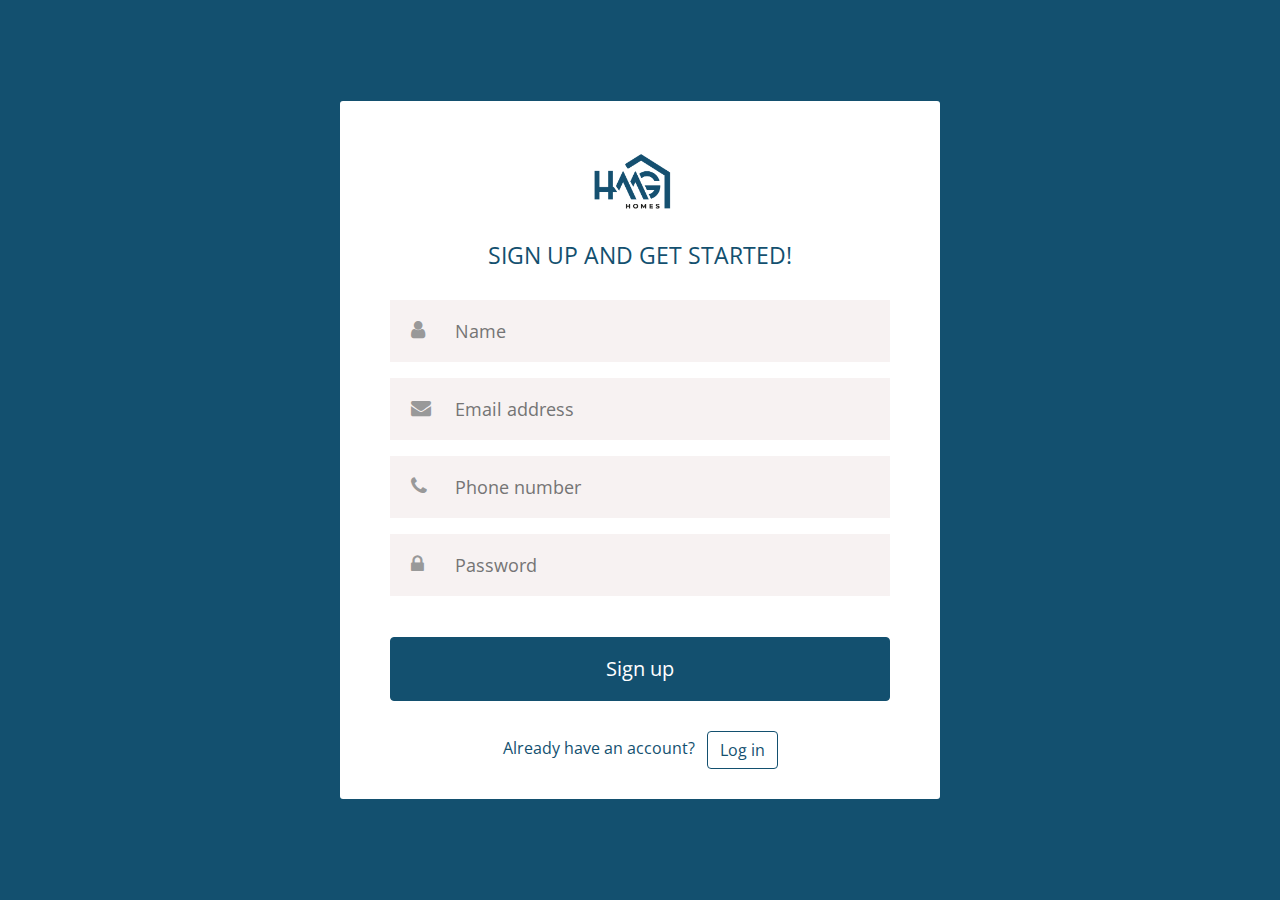
<file: signup.html>
<!DOCTYPE html>
<html lang="en">
    <head>
        <meta charset="UTF-8" />
        <meta name="viewport" content="width=device-width, initial-scale=1.0" />
        <title>HMG Homes - Account</title>
        <link rel="stylesheet" href="css/bootstrap.min.css" />
        <link rel="stylesheet" href="css/font-awesome.min.css" />
        <link rel="stylesheet" href="css/main.css" />
    </head>

    <body>
        <div class="form-bg">
            <div class="form-container bg-white px">
                <form
                    id="signupForm"
                    class="d-flex justify-content-between flex-wrap"
                    autocomplete="off"
                >
                    <span class="form-title text-center w-100">
                        <h1 class="mb-4 logo">
                            <a class="navbar-brand" href="index.html">
                                <img
                                    src="img/logo.png"
                                    class="site-logo"
                                    alt=""
                                />
                            </a>
                        </h1>

                        Sign up and get Started!
                    </span>

                    <div class="input-wrapper">
                        <input
                            class="input100"
                            type="text"
                            placeholder="Name"
                            name="name"
                            data-parsley-required-message="Please enter your name"
                            required
                        />

                        <span class="focus-input100"></span>

                        <span class="symbol-input100">
                            <span class="fa fa-user"></span>
                        </span>
                    </div>

                    <div class="input-wrapper">
                        <input
                            class="input100"
                            type="text"
                            placeholder="Email address"
                            name="email"
                            data-parsley-required-message="Please enter your email address"
                            data-parsley-pattern="/[^@ \t\r\n]+@[^@ \t\r\n]+\.[^@ \t\r\n]+/"
                            data-parsley-pattern-message="Please enter a valid email address"
                            required
                        />

                        <span class="focus-input100"></span>

                        <span class="symbol-input100">
                            <span class="fa fa-envelope"></span>
                        </span>
                    </div>

                    <div class="input-wrapper">
                        <input
                            class="input100"
                            type="text"
                            placeholder="Phone number"
                            name="phone"
                            data-parsley-required-message="Please enter your phone number"
                            data-parsley-pattern="/^[\+]?[(]?[0-9]{3}[)]?[-\s\.]?[0-9]{3}[-\s\.]?[0-9]{4,6}$/"
                            data-parsley-pattern-message="Please enter a valid phone number"
                            required
                        />

                        <span class="focus-input100"></span>

                        <span class="symbol-input100">
                            <span class="fa fa-phone"></span>
                        </span>
                    </div>

                    <div class="input-wrapper">
                        <input
                            class="input100"
                            type="password"
                            name="password"
                            placeholder="Password"
                            data-parsley-required-message="Please enter your password"
                            required
                        />

                        <span class="focus-input100"></span>

                        <span class="symbol-input100">
                            <span class="fa fa-lock"></span>
                        </span>
                    </div>

                    <div class="container-form-btn">
                        <button class="btn btn-primary w-100 py-3 font-20">
                            Sign up
                        </button>
                    </div>

                    <div class="text-center w-100" style="padding-top: 30px">
                        <span class="txt"> Already have an account? </span>

                        <a
                            class="btn btn-outline-primary ml-2"
                            href="login.html"
                        >
                            Log in
                        </a>
                    </div>
                </form>
            </div>
        </div>

        <script src="js/jquery-3.3.1.min.js"></script>
        <script src="js/parsley.min.js"></script>
        <script>
            $(document).ready(function () {
                $("#signupForm").parsley();
            });
        </script>
    </body>
</html>
</file>
<file: admin/assets/css/morris.css>
.morris-hover {
	position:absolute;
	z-index:1;
}

.morris-hover.morris-default-style .morris-hover-row-label {
	font-weight:bold;
	margin:0.25em 0
}
.morris-hover.morris-default-style .morris-hover-point {
	white-space:nowrap;
	margin:0.1em 0
}
.morris-hover.morris-default-style {
    border-radius: 4px;
    padding: 10px 12px;
    color: #666;
    background:#63676b;
    border: none;
    color: #fff!important ;
    box-shadow: none;
    font-size:14px;
}
 .morris-hover-point {
      color: rgba(257, 257, 257, 0.8)!important ;
   }
</file>
<file: admin/assets/css/themify-icons.css>
@font-face {
    font-family: "themify";
    src: url("../fonts/themify.eot?-fvbane");
    src: url("../fonts/themify.eot?#iefix-fvbane") format("embedded-opentype"),
        url("../fonts/themify.woff?-fvbane") format("woff"),
        url("../fonts/themify.ttf?-fvbane") format("truetype"),
        url("../fonts/themify.svg?-fvbane#themify") format("svg");
    font-weight: normal;
    font-style: normal;
}

[class^="ti-"],
[class*=" ti-"] {
    font-family: "themify";
    speak: none;
    font-style: normal;
    font-weight: normal;
    font-variant: normal;
    text-transform: none;
    line-height: 1;
    /* Better Font Rendering =========== */
    -webkit-font-smoothing: antialiased;
    -moz-osx-font-smoothing: grayscale;
}

.ti-wand:before {
    content: "\e600";
}
.ti-volume:before {
    content: "\e601";
}
.ti-user:before {
    content: "\e602";
}
.ti-unlock:before {
    content: "\e603";
}
.ti-unlink:before {
    content: "\e604";
}
.ti-trash:before {
    content: "\e605";
}
.ti-thought:before {
    content: "\e606";
}
.ti-target:before {
    content: "\e607";
}
.ti-tag:before {
    content: "\e608";
}
.ti-tablet:before {
    content: "\e609";
}
.ti-star:before {
    content: "\e60a";
}
.ti-spray:before {
    content: "\e60b";
}
.ti-signal:before {
    content: "\e60c";
}
.ti-shopping-cart:before {
    content: "\e60d";
}
.ti-shopping-cart-full:before {
    content: "\e60e";
}
.ti-settings:before {
    content: "\e60f";
}
.ti-search:before {
    content: "\e610";
}
.ti-zoom-in:before {
    content: "\e611";
}
.ti-zoom-out:before {
    content: "\e612";
}
.ti-cut:before {
    content: "\e613";
}
.ti-ruler:before {
    content: "\e614";
}
.ti-ruler-pencil:before {
    content: "\e615";
}
.ti-ruler-alt:before {
    content: "\e616";
}
.ti-bookmark:before {
    content: "\e617";
}
.ti-bookmark-alt:before {
    content: "\e618";
}
.ti-reload:before {
    content: "\e619";
}
.ti-plus:before {
    content: "\e61a";
}
.ti-pin:before {
    content: "\e61b";
}
.ti-pencil:before {
    content: "\e61c";
}
.ti-pencil-alt:before {
    content: "\e61d";
}
.ti-paint-roller:before {
    content: "\e61e";
}
.ti-paint-bucket:before {
    content: "\e61f";
}
.ti-na:before {
    content: "\e620";
}
.ti-mobile:before {
    content: "\e621";
}
.ti-minus:before {
    content: "\e622";
}
.ti-medall:before {
    content: "\e623";
}
.ti-medall-alt:before {
    content: "\e624";
}
.ti-marker:before {
    content: "\e625";
}
.ti-marker-alt:before {
    content: "\e626";
}
.ti-arrow-up:before {
    content: "\e627";
}
.ti-arrow-right:before {
    content: "\e628";
}
.ti-arrow-left:before {
    content: "\e629";
}
.ti-arrow-down:before {
    content: "\e62a";
}
.ti-lock:before {
    content: "\e62b";
}
.ti-location-arrow:before {
    content: "\e62c";
}
.ti-link:before {
    content: "\e62d";
}
.ti-layout:before {
    content: "\e62e";
}
.ti-layers:before {
    content: "\e62f";
}
.ti-layers-alt:before {
    content: "\e630";
}
.ti-key:before {
    content: "\e631";
}
.ti-import:before {
    content: "\e632";
}
.ti-image:before {
    content: "\e633";
}
.ti-heart:before {
    content: "\e634";
}
.ti-heart-broken:before {
    content: "\e635";
}
.ti-hand-stop:before {
    content: "\e636";
}
.ti-hand-open:before {
    content: "\e637";
}
.ti-hand-drag:before {
    content: "\e638";
}
.ti-folder:before {
    content: "\e639";
}
.ti-flag:before {
    content: "\e63a";
}
.ti-flag-alt:before {
    content: "\e63b";
}
.ti-flag-alt-2:before {
    content: "\e63c";
}
.ti-eye:before {
    content: "\e63d";
}
.ti-export:before {
    content: "\e63e";
}
.ti-exchange-vertical:before {
    content: "\e63f";
}
.ti-desktop:before {
    content: "\e640";
}
.ti-cup:before {
    content: "\e641";
}
.ti-crown:before {
    content: "\e642";
}
.ti-comments:before {
    content: "\e643";
}
.ti-comment:before {
    content: "\e644";
}
.ti-comment-alt:before {
    content: "\e645";
}
.ti-close:before {
    content: "\e646";
}
.ti-clip:before {
    content: "\e647";
}
.ti-angle-up:before {
    content: "\e648";
}
.ti-angle-right:before {
    content: "\e649";
}
.ti-angle-left:before {
    content: "\e64a";
}
.ti-angle-down:before {
    content: "\e64b";
}
.ti-check:before {
    content: "\e64c";
}
.ti-check-box:before {
    content: "\e64d";
}
.ti-camera:before {
    content: "\e64e";
}
.ti-announcement:before {
    content: "\e64f";
}
.ti-brush:before {
    content: "\e650";
}
.ti-briefcase:before {
    content: "\e651";
}
.ti-bolt:before {
    content: "\e652";
}
.ti-bolt-alt:before {
    content: "\e653";
}
.ti-blackboard:before {
    content: "\e654";
}
.ti-bag:before {
    content: "\e655";
}
.ti-move:before {
    content: "\e656";
}
.ti-arrows-vertical:before {
    content: "\e657";
}
.ti-arrows-horizontal:before {
    content: "\e658";
}
.ti-fullscreen:before {
    content: "\e659";
}
.ti-arrow-top-right:before {
    content: "\e65a";
}
.ti-arrow-top-left:before {
    content: "\e65b";
}
.ti-arrow-circle-up:before {
    content: "\e65c";
}
.ti-arrow-circle-right:before {
    content: "\e65d";
}
.ti-arrow-circle-left:before {
    content: "\e65e";
}
.ti-arrow-circle-down:before {
    content: "\e65f";
}
.ti-angle-double-up:before {
    content: "\e660";
}
.ti-angle-double-right:before {
    content: "\e661";
}
.ti-angle-double-left:before {
    content: "\e662";
}
.ti-angle-double-down:before {
    content: "\e663";
}
.ti-zip:before {
    content: "\e664";
}
.ti-world:before {
    content: "\e665";
}
.ti-wheelchair:before {
    content: "\e666";
}
.ti-view-list:before {
    content: "\e667";
}
.ti-view-list-alt:before {
    content: "\e668";
}
.ti-view-grid:before {
    content: "\e669";
}
.ti-uppercase:before {
    content: "\e66a";
}
.ti-upload:before {
    content: "\e66b";
}
.ti-underline:before {
    content: "\e66c";
}
.ti-truck:before {
    content: "\e66d";
}
.ti-timer:before {
    content: "\e66e";
}
.ti-ticket:before {
    content: "\e66f";
}
.ti-thumb-up:before {
    content: "\e670";
}
.ti-thumb-down:before {
    content: "\e671";
}
.ti-text:before {
    content: "\e672";
}
.ti-stats-up:before {
    content: "\e673";
}
.ti-stats-down:before {
    content: "\e674";
}
.ti-split-v:before {
    content: "\e675";
}
.ti-split-h:before {
    content: "\e676";
}
.ti-smallcap:before {
    content: "\e677";
}
.ti-shine:before {
    content: "\e678";
}
.ti-shift-right:before {
    content: "\e679";
}
.ti-shift-left:before {
    content: "\e67a";
}
.ti-shield:before {
    content: "\e67b";
}
.ti-notepad:before {
    content: "\e67c";
}
.ti-server:before {
    content: "\e67d";
}
.ti-quote-right:before {
    content: "\e67e";
}
.ti-quote-left:before {
    content: "\e67f";
}
.ti-pulse:before {
    content: "\e680";
}
.ti-printer:before {
    content: "\e681";
}
.ti-power-off:before {
    content: "\e682";
}
.ti-plug:before {
    content: "\e683";
}
.ti-pie-chart:before {
    content: "\e684";
}
.ti-paragraph:before {
    content: "\e685";
}
.ti-panel:before {
    content: "\e686";
}
.ti-package:before {
    content: "\e687";
}
.ti-music:before {
    content: "\e688";
}
.ti-music-alt:before {
    content: "\e689";
}
.ti-mouse:before {
    content: "\e68a";
}
.ti-mouse-alt:before {
    content: "\e68b";
}
.ti-money:before {
    content: "\e68c";
}
.ti-microphone:before {
    content: "\e68d";
}
.ti-menu:before {
    content: "\e68e";
}
.ti-menu-alt:before {
    content: "\e68f";
}
.ti-map:before {
    content: "\e690";
}
.ti-map-alt:before {
    content: "\e691";
}
.ti-loop:before {
    content: "\e692";
}
.ti-location-pin:before {
    content: "\e693";
}
.ti-list:before {
    content: "\e694";
}
.ti-light-bulb:before {
    content: "\e695";
}
.ti-Italic:before {
    content: "\e696";
}
.ti-info:before {
    content: "\e697";
}
.ti-infinite:before {
    content: "\e698";
}
.ti-id-badge:before {
    content: "\e699";
}
.ti-hummer:before {
    content: "\e69a";
}
.ti-home:before {
    content: "\e69b";
}
.ti-help:before {
    content: "\e69c";
}
.ti-headphone:before {
    content: "\e69d";
}
.ti-harddrives:before {
    content: "\e69e";
}
.ti-harddrive:before {
    content: "\e69f";
}
.ti-gift:before {
    content: "\e6a0";
}
.ti-game:before {
    content: "\e6a1";
}
.ti-filter:before {
    content: "\e6a2";
}
.ti-files:before {
    content: "\e6a3";
}
.ti-file:before {
    content: "\e6a4";
}
.ti-eraser:before {
    content: "\e6a5";
}
.ti-envelope:before {
    content: "\e6a6";
}
.ti-download:before {
    content: "\e6a7";
}
.ti-direction:before {
    content: "\e6a8";
}
.ti-direction-alt:before {
    content: "\e6a9";
}
.ti-dashboard:before {
    content: "\e6aa";
}
.ti-control-stop:before {
    content: "\e6ab";
}
.ti-control-shuffle:before {
    content: "\e6ac";
}
.ti-control-play:before {
    content: "\e6ad";
}
.ti-control-pause:before {
    content: "\e6ae";
}
.ti-control-forward:before {
    content: "\e6af";
}
.ti-control-backward:before {
    content: "\e6b0";
}
.ti-cloud:before {
    content: "\e6b1";
}
.ti-cloud-up:before {
    content: "\e6b2";
}
.ti-cloud-down:before {
    content: "\e6b3";
}
.ti-clipboard:before {
    content: "\e6b4";
}
.ti-car:before {
    content: "\e6b5";
}
.ti-calendar:before {
    content: "\e6b6";
}
.ti-book:before {
    content: "\e6b7";
}
.ti-bell:before {
    content: "\e6b8";
}
.ti-basketball:before {
    content: "\e6b9";
}
.ti-bar-chart:before {
    content: "\e6ba";
}
.ti-bar-chart-alt:before {
    content: "\e6bb";
}
.ti-back-right:before {
    content: "\e6bc";
}
.ti-back-left:before {
    content: "\e6bd";
}
.ti-arrows-corner:before {
    content: "\e6be";
}
.ti-archive:before {
    content: "\e6bf";
}
.ti-anchor:before {
    content: "\e6c0";
}
.ti-align-right:before {
    content: "\e6c1";
}
.ti-align-left:before {
    content: "\e6c2";
}
.ti-align-justify:before {
    content: "\e6c3";
}
.ti-align-center:before {
    content: "\e6c4";
}
.ti-alert:before {
    content: "\e6c5";
}
.ti-alarm-clock:before {
    content: "\e6c6";
}
.ti-agenda:before {
    content: "\e6c7";
}
.ti-write:before {
    content: "\e6c8";
}
.ti-window:before {
    content: "\e6c9";
}
.ti-widgetized:before {
    content: "\e6ca";
}
.ti-widget:before {
    content: "\e6cb";
}
.ti-widget-alt:before {
    content: "\e6cc";
}
.ti-wallet:before {
    content: "\e6cd";
}
.ti-video-clapper:before {
    content: "\e6ce";
}
.ti-video-camera:before {
    content: "\e6cf";
}
.ti-vector:before {
    content: "\e6d0";
}
.ti-themify-logo:before {
    content: "\e6d1";
}
.ti-themify-favicon:before {
    content: "\e6d2";
}
.ti-themify-favicon-alt:before {
    content: "\e6d3";
}
.ti-support:before {
    content: "\e6d4";
}
.ti-stamp:before {
    content: "\e6d5";
}
.ti-split-v-alt:before {
    content: "\e6d6";
}
.ti-slice:before {
    content: "\e6d7";
}
.ti-shortcode:before {
    content: "\e6d8";
}
.ti-shift-right-alt:before {
    content: "\e6d9";
}
.ti-shift-left-alt:before {
    content: "\e6da";
}
.ti-ruler-alt-2:before {
    content: "\e6db";
}
.ti-receipt:before {
    content: "\e6dc";
}
.ti-pin2:before {
    content: "\e6dd";
}
.ti-pin-alt:before {
    content: "\e6de";
}
.ti-pencil-alt2:before {
    content: "\e6df";
}
.ti-palette:before {
    content: "\e6e0";
}
.ti-more:before {
    content: "\e6e1";
}
.ti-more-alt:before {
    content: "\e6e2";
}
.ti-microphone-alt:before {
    content: "\e6e3";
}
.ti-magnet:before {
    content: "\e6e4";
}
.ti-line-double:before {
    content: "\e6e5";
}
.ti-line-dotted:before {
    content: "\e6e6";
}
.ti-line-dashed:before {
    content: "\e6e7";
}
.ti-layout-width-full:before {
    content: "\e6e8";
}
.ti-layout-width-default:before {
    content: "\e6e9";
}
.ti-layout-width-default-alt:before {
    content: "\e6ea";
}
.ti-layout-tab:before {
    content: "\e6eb";
}
.ti-layout-tab-window:before {
    content: "\e6ec";
}
.ti-layout-tab-v:before {
    content: "\e6ed";
}
.ti-layout-tab-min:before {
    content: "\e6ee";
}
.ti-layout-slider:before {
    content: "\e6ef";
}
.ti-layout-slider-alt:before {
    content: "\e6f0";
}
.ti-layout-sidebar-right:before {
    content: "\e6f1";
}
.ti-layout-sidebar-none:before {
    content: "\e6f2";
}
.ti-layout-sidebar-left:before {
    content: "\e6f3";
}
.ti-layout-placeholder:before {
    content: "\e6f4";
}
.ti-layout-menu:before {
    content: "\e6f5";
}
.ti-layout-menu-v:before {
    content: "\e6f6";
}
.ti-layout-menu-separated:before {
    content: "\e6f7";
}
.ti-layout-menu-full:before {
    content: "\e6f8";
}
.ti-layout-media-right-alt:before {
    content: "\e6f9";
}
.ti-layout-media-right:before {
    content: "\e6fa";
}
.ti-layout-media-overlay:before {
    content: "\e6fb";
}
.ti-layout-media-overlay-alt:before {
    content: "\e6fc";
}
.ti-layout-media-overlay-alt-2:before {
    content: "\e6fd";
}
.ti-layout-media-left-alt:before {
    content: "\e6fe";
}
.ti-layout-media-left:before {
    content: "\e6ff";
}
.ti-layout-media-center-alt:before {
    content: "\e700";
}
.ti-layout-media-center:before {
    content: "\e701";
}
.ti-layout-list-thumb:before {
    content: "\e702";
}
.ti-layout-list-thumb-alt:before {
    content: "\e703";
}
.ti-layout-list-post:before {
    content: "\e704";
}
.ti-layout-list-large-image:before {
    content: "\e705";
}
.ti-layout-line-solid:before {
    content: "\e706";
}
.ti-layout-grid4:before {
    content: "\e707";
}
.ti-layout-grid3:before {
    content: "\e708";
}
.ti-layout-grid2:before {
    content: "\e709";
}
.ti-layout-grid2-thumb:before {
    content: "\e70a";
}
.ti-layout-cta-right:before {
    content: "\e70b";
}
.ti-layout-cta-left:before {
    content: "\e70c";
}
.ti-layout-cta-center:before {
    content: "\e70d";
}
.ti-layout-cta-btn-right:before {
    content: "\e70e";
}
.ti-layout-cta-btn-left:before {
    content: "\e70f";
}
.ti-layout-column4:before {
    content: "\e710";
}
.ti-layout-column3:before {
    content: "\e711";
}
.ti-layout-column2:before {
    content: "\e712";
}
.ti-layout-accordion-separated:before {
    content: "\e713";
}
.ti-layout-accordion-merged:before {
    content: "\e714";
}
.ti-layout-accordion-list:before {
    content: "\e715";
}
.ti-ink-pen:before {
    content: "\e716";
}
.ti-info-alt:before {
    content: "\e717";
}
.ti-help-alt:before {
    content: "\e718";
}
.ti-headphone-alt:before {
    content: "\e719";
}
.ti-hand-point-up:before {
    content: "\e71a";
}
.ti-hand-point-right:before {
    content: "\e71b";
}
.ti-hand-point-left:before {
    content: "\e71c";
}
.ti-hand-point-down:before {
    content: "\e71d";
}
.ti-gallery:before {
    content: "\e71e";
}
.ti-face-smile:before {
    content: "\e71f";
}
.ti-face-sad:before {
    content: "\e720";
}
.ti-credit-card:before {
    content: "\e721";
}
.ti-control-skip-forward:before {
    content: "\e722";
}
.ti-control-skip-backward:before {
    content: "\e723";
}
.ti-control-record:before {
    content: "\e724";
}
.ti-control-eject:before {
    content: "\e725";
}
.ti-comments-smiley:before {
    content: "\e726";
}
.ti-brush-alt:before {
    content: "\e727";
}
.ti-youtube:before {
    content: "\e728";
}
.ti-vimeo:before {
    content: "\e729";
}
.ti-twitter:before {
    content: "\e72a";
}
.ti-time:before {
    content: "\e72b";
}
.ti-tumblr:before {
    content: "\e72c";
}
.ti-skype:before {
    content: "\e72d";
}
.ti-share:before {
    content: "\e72e";
}
.ti-share-alt:before {
    content: "\e72f";
}
.ti-rocket:before {
    content: "\e730";
}
.ti-pinterest:before {
    content: "\e731";
}
.ti-new-window:before {
    content: "\e732";
}
.ti-microsoft:before {
    content: "\e733";
}
.ti-list-ol:before {
    content: "\e734";
}
.ti-linkedin:before {
    content: "\e735";
}
.ti-layout-sidebar-2:before {
    content: "\e736";
}
.ti-layout-grid4-alt:before {
    content: "\e737";
}
.ti-layout-grid3-alt:before {
    content: "\e738";
}
.ti-layout-grid2-alt:before {
    content: "\e739";
}
.ti-layout-column4-alt:before {
    content: "\e73a";
}
.ti-layout-column3-alt:before {
    content: "\e73b";
}
.ti-layout-column2-alt:before {
    content: "\e73c";
}
.ti-instagram:before {
    content: "\e73d";
}
.ti-google:before {
    content: "\e73e";
}
.ti-github:before {
    content: "\e73f";
}
.ti-flickr:before {
    content: "\e740";
}
.ti-facebook:before {
    content: "\e741";
}
.ti-dropbox:before {
    content: "\e742";
}
.ti-dribbble:before {
    content: "\e743";
}
.ti-apple:before {
    content: "\e744";
}
.ti-android:before {
    content: "\e745";
}
.ti-save:before {
    content: "\e746";
}
.ti-save-alt:before {
    content: "\e747";
}
.ti-yahoo:before {
    content: "\e748";
}
.ti-wordpress:before {
    content: "\e749";
}
.ti-vimeo-alt:before {
    content: "\e74a";
}
.ti-twitter-alt:before {
    content: "\e74b";
}
.ti-tumblr-alt:before {
    content: "\e74c";
}
.ti-trello:before {
    content: "\e74d";
}
.ti-stack-overflow:before {
    content: "\e74e";
}
.ti-soundcloud:before {
    content: "\e74f";
}
.ti-sharethis:before {
    content: "\e750";
}
.ti-sharethis-alt:before {
    content: "\e751";
}
.ti-reddit:before {
    content: "\e752";
}
.ti-pinterest-alt:before {
    content: "\e753";
}
.ti-microsoft-alt:before {
    content: "\e754";
}
.ti-linux:before {
    content: "\e755";
}
.ti-jsfiddle:before {
    content: "\e756";
}
.ti-joomla:before {
    content: "\e757";
}
.ti-html5:before {
    content: "\e758";
}
.ti-flickr-alt:before {
    content: "\e759";
}
.ti-email:before {
    content: "\e75a";
}
.ti-drupal:before {
    content: "\e75b";
}
.ti-dropbox-alt:before {
    content: "\e75c";
}
.ti-css3:before {
    content: "\e75d";
}
.ti-rss:before {
    content: "\e75e";
}
.ti-rss-alt:before {
    content: "\e75f";
}
</file>
<file: admin/assets/css/main.css>
@import url("https://fonts.googleapis.com/css2?family=Open+Sans:wght@300;400;600&display=swap");

html,
body {
    font-family: "Open Sans", sans-serif;
    scroll-behavior: smooth;
}

body {
    background-color: #f9fcfb;
}

h1,
h2,
h3,
h4,
h5,
h6 {
    margin: 0;
    color: #222;
    font-weight: 400;
    font-family: inherit;
}

h2 {
    font-size: 36px;
}

h3 {
    font-size: 30px;
}

h4 {
    font-size: 24px;
}

h5 {
    font-size: 18px;
}

h6 {
    font-size: 16px;
}

p {
    font-size: 14px;
    font-weight: 400;
    line-height: 24px;
    margin: 0 0 15px 0;
}

/* Chrome, Safari, Edge, Opera */
input::-webkit-outer-spin-button,
input::-webkit-inner-spin-button {
    -webkit-appearance: none;
    margin: 0;
}

/* Firefox */
input[type="number"] {
    -moz-appearance: textfield;
}

button {
    font-family: inherit;
}

input:focus,
select:focus,
button:focus,
textarea:focus {
    outline: none;
}

input:focus::placeholder,
input:focus::-webkit-input-placeholder,
input:focus::-moz-placeholder,
input:focus:-ms-input-placeholder {
    color: transparent;
}

a:hover,
a:focus {
    text-decoration: none;
    outline: none;
    color: #fff;
}

ul,
ol {
    padding: 0;
    margin: 0;
    list-style: none;
}

textarea {
    resize: none;
}

.bg-primary {
    background-color: #13506f !important;
}

/* TEXT COLORS */
.text-primary {
    color: #13506f !important;
}
</file>
<file: admin/assets/css/style.css>
/* POP UP MESSAGE */
.jq-icon-info {
    background-color: #13506f;
    border-color: #13506f;
    color: #fff;
}

h5 {
    font-size: 1rem !important;
}

.table td,
.table th {
    padding: 1rem;
    vertical-align: top;
    border-top: 1px solid #e9ecef;
}

#main-wrapper {
    width: 100%;
    overflow: hidden;
}

.logo {
    max-width: 50px;
}

.topbar {
    background-color: #13506f;
    position: fixed;
    z-index: 50;
}

.topbar .top-navbar {
    min-height: 50px;
    padding: 0;
}

@media (max-width: 767px) {
    .topbar .top-navbar {
        -webkit-box-orient: horizontal;
        -webkit-box-direction: normal;
        flex-direction: row;
        flex-wrap: nowrap;
        align-items: center;
        -webkit-align-items: center;
    }
}

.topbar .top-navbar .dropdown-toggle::after {
    display: none;
}

@media (max-width: 767px) {
    .topbar .top-navbar .navbar-collapse {
        display: flex;
        width: 100%;
    }
}

.topbar .top-navbar .navbar-nav > .nav-item > .nav-link {
    padding-left: 15px;
    padding-right: 15px;
    font-size: 18px;
    line-height: 50px;
}

@media (max-width: 767px) {
    .topbar .top-navbar .navbar-nav {
        flex-direction: row;
    }
}

.topbar .top-navbar .profile-pic {
    white-space: nowrap;
}

.topbar .top-navbar .profile-pic img {
    width: 30px;
    border-radius: 100%;
}

.navbar-header {
    background: rgba(0, 0, 0, 0.05);
    line-height: 65px;
    padding-left: 10px;
    min-width: 70px;
}

@media (min-width: 768px) {
    .navbar-header {
        width: 220px;
        flex-shrink: 0;
    }
}

.navbar-header .navbar-brand {
    margin-right: 0;
    padding-bottom: 0;
    padding-top: 0;
}

.topbar .top-navbar .profile-pic span {
    font-size: 14px;
    white-space: nowrap;
}

@media (max-width: 767px) and (min-width: 768px) {
    .topbar .top-navbar .navbar-nav .dropdown-menu {
        position: absolute;
    }
}

@media (max-width: 767px) {
    .hidden-md-down {
        display: none;
    }
}

/* LEFT SIDEBAR */
.left-sidebar {
    position: fixed;
    width: 220px;
    height: 100%;
    top: 0;
    z-index: 20;
    padding-top: 70px;
    background: #fff;
    box-shadow: 1px 0 20px rgb(0 0 0 / 8%);
}

@media (max-width: 767px) {
    .left-sidebar {
        left: -220px;
    }

    .mini-sidebar.show-sidebar .left-sidebar {
        left: 0; /* Show Sidebar */
    }
}

.btn-primary {
    background-color: #13506f;
    border-color: #13506f;
    color: #fff;
}

.btn-primary:focus {
    background-color: #13506f;
    border-color: #13506f;
    color: #fff;
}

.form-control::placeholder {
    color: #6c757d;
    opacity: 0.8;
}

textarea.form-control {
    height: auto;
}

.ps {
    -ms-touch-action: auto;
    touch-action: auto;
    overflow: hidden !important;
    -ms-overflow-style: none;
}

.scroll-sidebar {
    height: calc(100% - 27px);
    position: relative;
}

@media (min-width: 768px) {
    .scroll-sidebar {
        padding-bottom: 0;
        height: calc(100vh - 70px);
    }
}

@media (min-width: 768px) {
    .mini-sidebar .sidebar-nav #sidebarnav .hide-menu,
    .mini-sidebar .sidebar-nav #sidebarnav > li > a.has-arrow:after {
        display: none;
    }
}

.sidebar-nav {
    padding: 15px 0 0 0;
}

.sidebar-nav ul {
    margin: 0;
    padding: 0;
}

.sidebar-nav ul li {
    margin-bottom: 8px;
    margin-top: 8px;
}

.sidebar-nav ul li a {
    color: #8d97ad;
    padding: 10px 35px 10px 15px;
    display: block;
    align-items: center;
    font-size: 14px;
    font-weight: 400;
}

.sidebar-nav ul li.active a {
    color: #13506f;
    border-left: 3px solid #13506f;
}

.sidebar-nav ul li a.active,
.sidebar-nav ul li a:hover {
    color: #13506f;
}

.sidebar-nav ul li ul {
    padding-left: 30px;
}

.sidebar-nav ul li ul li a {
    padding: 7px 35px 7px 15px;
}

.sidebar-nav > ul > li > a i {
    width: 25px;
    font-size: 16px;
    display: inline-block;
    vertical-align: middle;
    color: #787f91;
}

.sidebar-nav .has-arrow {
    position: relative;
}

.sidebar-nav .has-arrow::after {
    position: absolute;
    content: "";
    width: 7px;
    height: 7px;
    border-width: 1px 0 0 1px;
    border-style: solid;
    border-color: #8d97ad;
    right: 20px;
    -webkit-transform: rotate(135deg) translate(0, -50%);
    -ms-transform: rotate(135deg) translate(0, -50%);
    -o-transform: rotate(135deg) translate(0, -50%);
    transform: rotate(135deg) translate(0, -50%);
    -webkit-transform-origin: top;
    -ms-transform-origin: top;
    -o-transform-origin: top;
    transform-origin: top;
    top: 21px;
    -webkit-transition: all 0.3s ease-out;
    -o-transition: all 0.3s ease-out;
    transition: all 0.3s ease-out;
}

.waves-effect {
    position: relative;
    cursor: pointer;
    display: inline-block;
    overflow: hidden;
    -webkit-user-select: none;
    -moz-user-select: none;
    -ms-user-select: none;
    user-select: none;
    -webkit-tap-highlight-color: transparent;
    vertical-align: middle;
    z-index: 1;
    will-change: opacity, transform;
    -webkit-transition: all 0.1s ease-out;
    -moz-transition: all 0.1s ease-out;
    -o-transition: all 0.1s ease-out;
    -ms-transition: all 0.1s ease-out;
    transition: all 0.1s ease-out;
}

.page-wrapper {
    background: #edf1f5;
    position: relative;
}

@media (min-width: 1024px) {
    .page-wrapper {
        margin-left: 220px;
    }
}

.page-titles {
    background: #fff;
    padding: 20px;
    box-shadow: 1px 0 20px rgb(0 0 0 / 8%);
    margin: 65px -25px 25px;
}

.page-titles h4 {
    margin-bottom: 0;
    margin-top: 0;
}

.page-titles .breadcrumb {
    padding: 0;
    margin: 0;
    background: 0 0;
    font-size: 14px;
}

.page-titles .breadcrumb li a {
    color: #13506f;
}

.page-titles .breadcrumb .breadcrumb-item + .breadcrumb-item::before {
    content: "\e649";
    font-family: themify;
    color: #ced4da;
    font-size: 11px;
}

.page-titles .breadcrumb .breadcrumb-item.active {
    color: #13506f;
    font-weight: 600;
}

/* CARDS */
.card {
    margin-bottom: 20px;
}

.card .card-title {
    position: relative;
    font-weight: 500;
}

/* FOOTER */
.footer {
    bottom: 0;
    color: #13506f;
    left: 0;
    padding: 17px 15px;
    text-align: center;
    right: 0;
    font-weight: 400;
    font-size: 14px;
    border-top: 1px solid #e9ecef;
    background-color: #fff;
}

@media (min-width: 1024px) {
    .footer {
        margin-left: 220px;
    }
}
</file>
<file: admin/assets/css/utilities.css>
.mt-20 {
    margin-top: 20px !important;
}

.mt-30 {
    margin-top: 30px;
}

.m-b-5 {
    margin-bottom: 5px;
}

.mb-10 {
    margin-bottom: 10px;
}

.mb-15 {
    margin-bottom: 15px;
}

.mb-20 {
    margin-bottom: 20px;
}

.mb-40 {
    margin-bottom: 40px;
}

.ml-15 {
    margin-left: 15px;
}

.pr-10 {
    padding-right: 10px;
}

.pr-15 {
    padding-right: 15px;
}

.bg-purple {
    background-color: #ab8ce4;
}

.text-cyan {
    color: #01c0c8 !important;
}

.text-purple {
    color: #ab8ce4 !important;
}

.font-12 {
    font-size: 12px;
}

.font-bold {
    font-weight: 700;
}

.label-success {
    background-color: #00c292;
}

.label-danger {
    background-color: #e46a76;
}

.label-warning {
    background-color: #fec107;
}

.img-circle {
    border-radius: 100%;
}
</file>
<file: css/main.css>
@charset "UTF-8";
@import url("https://fonts.googleapis.com/css2?family=Open+Sans:wght@300;400;600&display=swap");
html,
body {
  font-family: "Open Sans", sans-serif;
  scroll-behavior: smooth;
}

body {
  background-color: #f9fcfb;
}

/* Chrome, Safari, Edge, Opera */
input::-webkit-outer-spin-button,
input::-webkit-inner-spin-button {
  -webkit-appearance: none;
  margin: 0;
}

/* Firefox */
input[type=number] {
  -moz-appearance: textfield;
}

input:focus,
select:focus,
button:focus,
textarea:focus {
  outline: none;
}

input:focus::placeholder,
input:focus::-webkit-input-placeholder,
input:focus::-moz-placeholder,
input:focus:-ms-input-placeholder {
  color: transparent;
}

a:hover,
a:focus {
  text-decoration: none;
  outline: none;
  color: #fff;
}

ul,
ol {
  padding: 0;
  margin: 0;
  list-style: none;
}

textarea {
  resize: none;
}

select {
  font-family: inherit;
  padding: 0 15px;
  border: none;
  height: 60px;
  border-left: 1px solid #eee;
  background: url(../img/down.png) no-repeat 96% 52%;
  outline: none;
  width: 100%;
  -webkit-appearance: none;
  font-size: 15px;
  color: #13506f;
  cursor: pointer;
}

h1,
h2,
h3,
h4,
h5,
h6 {
  margin: 0;
  color: #1d1d1d;
}

p {
  margin: 0 0 15px 0;
}

h1,
h2,
h3,
h4,
h5,
h6 {
  font-weight: 400;
  font-family: inherit;
}

p {
  font-size: 1rem;
  font-weight: 400;
  line-height: 1.6;
}

button {
  font-family: inherit;
}

/* Site Header */
#site-header {
  padding: 20px 8px;
  transition: all 0.4s ease 0s;
  border-bottom: 1px solid rgba(226, 226, 226, 0.3);
}
@media (min-width: 768px) {
  #site-header .container-fluid {
    padding-right: 30px;
    padding-left: 30px;
  }
}
@media (min-width: 900px) {
  #site-header .container-fluid {
    padding-right: 70px;
    padding-left: 70px;
  }
}
#site-header.nav-fixed {
  background-color: #fff !important;
  border-bottom: none;
}

/* Navbar */
@media (max-width: 991px) {
  .navbar {
    padding: 0;
  }
}
.navbar-nav .show >, .navbar-nav .nav-link.show {
  color: #7c6a6a;
}
@media (max-width: 991px) {
  .navbar-toggler {
    border: 0;
    padding: 0;
  }
  .navbar-toggler-icon {
    padding: 0;
    width: 34px;
    height: initial;
    display: inline-block;
    border-radius: 4px;
    text-align: center;
  }
  .navbar-toggler-icon.fa {
    font-size: 28px;
    color: #fff;
  }
  .navbar-toggler .icon-close, .navbar-toggler.collapsed .icon-expand {
    display: block;
  }
  .navbar-toggler .icon-expand, .navbar-toggler.collapsed .icon-close {
    display: none;
  }
  .navbar-collapse {
    background-color: #fff;
    padding: 20px;
    margin-top: 16px;
    text-align: center;
  }
}
.navbar #login {
  background-color: #13506f;
  color: #fff;
}
.navbar #login:hover {
  color: #fff;
}
.navbar #signup {
  background-color: #fff;
  color: #13506f;
  margin-left: 20px;
}
@media (max-width: 767px) {
  .navbar #signup {
    margin-left: 0;
  }
}
.navbar #login,
.navbar #signup {
  font-size: 16px;
  border-radius: 30px;
  padding: 10px 30px;
}
@media (max-width: 767px) {
  .navbar #login,
.navbar #signup {
    width: 35%;
  }
}

/* Nav Fixed */
.nav-fixed .site-logo {
  content: url("../img/logo.png");
}
.nav-fixed .navbar-expand-lg .navbar-nav .nav-link {
  color: #13506f;
  opacity: 0.7;
}
.nav-fixed .navbar-expand-lg .navbar-nav li.nav-item.active .nav-link,
.nav-fixed .navbar-expand-lg .navbar-nav li.nav-item .nav-link:hover {
  color: #13506f;
}
.nav-fixed .navbar-toggler-icon.fa {
  font-size: 26px;
  color: #13506f;
}
.nav-fixed .profile span {
  color: #13506f;
}
.nav-fixed .user-name .fa-user-circle-o {
  color: #13506f;
}
.nav-fixed .user-name-title {
  color: #13506f;
}
.nav-fixed .user-name-title::after {
  color: #13506f;
}

/* Navbar Expand lg */
.navbar-expand-lg .navbar-nav .nav-link {
  display: block;
  transition: all 0.5s ease;
  padding: 10px 0;
  font-size: 18px;
  color: #13506f;
  font-weight: 400;
  opacity: 0.8;
  text-align: left;
  letter-spacing: 0;
}
.navbar-expand-lg .navbar-nav .nav-link:hover {
  color: #fff;
  opacity: 1;
}
@media (max-width: 991px) {
  .navbar-expand-lg .navbar-nav .nav-link:hover {
    color: #13506f;
  }
}
@media (min-width: 768px) {
  .navbar-expand-lg .navbar-nav .nav-link {
    letter-spacing: 0.5px;
    padding: 15px;
  }
}
@media (min-width: 900px) {
  .navbar-expand-lg .navbar-nav .nav-link {
    color: #fff;
  }
}
.navbar-expand-lg .navbar-nav .nav-item {
  position: relative;
  padding: 0 12px;
  transition: all 0.5s ease;
}
@media (max-width: 991px) {
  .navbar-expand-lg .navbar-nav .nav-item {
    padding: 0;
  }
}
.navbar-expand-lg .navbar-nav .nav-item.active .nav-link {
  color: #fff;
  opacity: 1;
}
@media (max-width: 600px) {
  .navbar-expand-lg .navbar-nav .nav-item.active .nav-link {
    color: #13506f;
  }
}

/* User Dropdown Menu */
.dropdown-container .dropdown-content {
  display: none;
  flex-wrap: wrap;
  justify-content: space-around;
  position: absolute;
  background-color: #fff;
  width: 100%;
  left: 0;
  box-shadow: 0px 8px 16px 0px rgba(0, 0, 0, 0.2);
  z-index: 1;
}
@media (min-width: 768px) {
  .dropdown-container .dropdown-content {
    width: 25%;
    margin-left: 170px;
  }
}
.dropdown-container .dropdown-content-item {
  padding: 30px;
}
.dropdown-container .dropdown-content-item h4 {
  color: #03506f;
  font-weight: 600;
}
.dropdown-container .dropdown-content-item a {
  display: block;
  color: #888;
  padding: 8px 3px;
  transition: all 0.3s ease-in-out;
}
.dropdown-container .dropdown-content-item a:hover {
  color: #03506f;
}
.dropdown-container .dropdown-content-item a:first-of-type {
  margin-top: 15px;
}
.dropdown-container:hover .dropdown-content, .dropdown-container:focus .dropdown-content {
  display: flex;
}

.header-relative {
  position: relative;
  top: -30px;
  left: 45px;
  display: none;
}
@media (min-width: 768px) {
  .header-relative {
    top: -25px;
    left: 80px;
    display: block;
  }
}
@media (max-width: 767px) {
  .header-relative .user-name-title {
    display: none;
  }
}

.user-name-title::after {
  content: "";
  position: absolute;
  right: 0;
  display: inline-block;
  font-family: "FontAwesome";
  transition: 0.2s;
  transform: rotate(0deg);
  margin-left: 6px;
  color: #fff;
  padding: 0 5px;
}

.user-menu {
  position: relative;
  display: inline-block;
  cursor: pointer;
  margin-right: 20px;
  top: 9px;
  padding-left: 30px;
  padding-right: 22px;
  margin-left: 25px;
}
.user-menu .user-name {
  transition: 0.2s;
  white-space: nowrap;
  overflow: hidden;
  text-overflow: ellipsis;
  max-width: 145px;
  color: #fff;
}
.user-menu .user-name span {
  display: inline-block;
  position: absolute;
  left: -25px;
  top: -7px;
  width: 32px;
  font-size: 27px;
  margin-top: 1px;
  margin-right: 10px;
  border-radius: 50%;
}
.user-menu .user-name span img {
  width: 100%;
  display: inline-block;
  border-radius: 50%;
  object-fit: cover;
}
.user-menu ul {
  position: absolute;
  top: 55px;
  right: 19px;
  box-shadow: 0px 0px 10px 0px rgba(0, 0, 0, 0.12);
  border-radius: 4px;
  width: 200px;
  font-size: 1rem;
  transform: translate3d(0, 15px, 0);
  padding: 10px;
  transition: 0.25s;
  visibility: hidden;
  opacity: 0;
  z-index: 10;
}
@media (min-width: 768px) {
  .user-menu ul {
    right: 18px;
  }
}
.user-menu ul::before {
  content: "";
  position: absolute;
  top: 0;
  right: 20px;
  border: 7px solid #fff;
  transform-origin: 0 0;
  transform: rotate(135deg);
  box-shadow: -3px 3px 3px 0 rgba(0, 0, 0, 0.05);
}
.user-menu ul li {
  padding: 6px 8px;
}
.user-menu ul li:not(:first-child) {
  border-top: 1px solid rgba(3, 80, 111, 0.1);
}
.user-menu ul li a {
  padding: 2px 0;
  display: block;
  color: #13506f;
  transition: 0.2s;
}
.user-menu.active ul {
  visibility: visible;
  opacity: 1;
  transform: translate3d(0, 0, 0);
  background-color: #fff;
}
.user-menu.active .user-name-title::after {
  transform: rotate(180deg);
}

.site-logo {
  max-width: 60px;
}
@media (min-width: 768px) {
  .site-logo {
    max-width: 80px;
  }
}

#movetop {
  display: none;
  position: fixed;
  bottom: 20px;
  right: 20px;
  z-index: 99;
  font-size: 1.125rem;
  border: none;
  width: 46px;
  height: 46px;
  background-color: #fff;
  color: #13506f;
  box-shadow: 0 11px 30px 0 rgba(51, 51, 51, 0.15);
  padding: 0;
  line-height: 36px;
  border-radius: 50px;
  transition: all 0.3s ease-out;
}

.footer-section {
  background: #13506f;
  padding-top: 70px;
}

.fs-about {
  margin-bottom: 30px;
}
.fs-about .fs-logo {
  margin-bottom: 20px;
}
.fs-about .fs-logo a {
  display: inline-block;
  font-size: 30px;
  color: #fff;
}
.fs-about p {
  color: #fff;
  line-height: 27px;
  opacity: 0.6;
  margin-bottom: 25px;
}
.fs-about .fs-social a {
  display: inline-block;
  font-size: 1.15rem;
  color: #03506f;
  height: 40px;
  width: 40px;
  background: #fff;
  line-height: 40px;
  text-align: center;
  border-radius: 50%;
}
.fs-about .fs-social a:not(:last-child) {
  margin-right: 1rem;
}

.fs-widget {
  margin-bottom: 30px;
}
.fs-widget h5 {
  color: #fff;
  text-transform: uppercase;
  font-weight: 600;
  margin-bottom: 0.85rem;
}
.fs-widget .footer-item,
.fs-widget .footer-link {
  font-size: 14px;
  color: #fff;
  opacity: 0.6;
  line-height: 30px;
}
.fs-widget p {
  color: #fff;
  opacity: 0.6;
}

.copyright-text {
  display: block;
  font-size: 14px;
  letter-spacing: 0.5px;
  color: #fff;
  opacity: 0.6;
  text-align: center;
  border-top: 1px solid rgba(255, 255, 255, 0.3);
  padding: 25px 0;
}
@media (min-width: 768px) {
  .copyright-text {
    margin-top: 40px;
  }
}

.text-primary {
  color: #13506f !important;
}

.bg-primary {
  background-color: #13506f !important;
}

.btn-primary {
  background-color: #13506f;
  border-color: #13506f;
  color: #fff;
}
.btn-primary:hover, .btn-primary:focus {
  background-color: #176389;
  border-color: transparent;
  box-shadow: none;
  color: #fff;
}
.btn-primary.focus {
  background-color: #13506f;
  border-color: #13506f;
  color: #fff;
}

.btn-outline-primary {
  color: #13506f;
  border-color: #13506f;
}
.btn-outline-primary:hover {
  background-color: #13506f;
  border-color: #13506f;
  color: #fff;
}

.btn-outline-primary:not(:disabled):not(.disabled).active,
.btn-outline-primary:not(:disabled):not(.disabled):active,
.show > .btn-outline-primary.dropdown-toggle {
  background-color: #13506f;
  border-color: #13506f;
  color: #fff;
}

.preloader {
  position: fixed;
  top: 0;
  left: 0;
  bottom: 0;
  right: 0;
  background-color: #f7f7f7;
  width: 100%;
  height: 100%;
  z-index: 999999;
  -webkit-transition: 0.6s;
  -o-transition: 0.6s;
  transition: 0.6s;
  margin: 0 auto;
}
.preloader .preloader-circle {
  width: 100px;
  height: 100px;
  position: relative;
  z-index: 10;
  border-style: solid;
  border-width: 4px;
  border-top-color: #13506f;
  border-bottom-color: transparent;
  border-left-color: transparent;
  border-right-color: transparent;
  border-radius: 50%;
  -webkit-box-shadow: 0 1px 5px 0 rgba(35, 181, 185, 0.15);
  box-shadow: 0 1px 5px 0 rgba(35, 181, 185, 0.15);
  background-color: #ffffff;
  -webkit-animation: zoom 2000ms infinite ease;
  animation: zoom 2000ms infinite ease;
  -webkit-transition: 0.6s;
  -o-transition: 0.6s;
  transition: 0.6s;
}
.preloader .preloader-img {
  position: absolute;
  top: 50%;
  left: 0;
  bottom: 0;
  right: 0;
  z-index: 200;
  margin: 0 auto;
  text-align: center;
  display: inline-block;
  -webkit-transform: translateY(-50%);
  -ms-transform: translateY(-50%);
  transform: translateY(-50%);
  padding-top: 6px;
  -webkit-transition: 0.6s;
  -o-transition: 0.6s;
  transition: 0.6s;
}
.preloader .preloader-img img {
  max-width: 55px;
}

@-webkit-keyframes zoom {
  0% {
    -webkit-transform: rotate(0deg);
    transform: rotate(0deg);
    -webkit-transition: 0.6s;
    -o-transition: 0.6s;
    transition: 0.6s;
  }
  100% {
    -webkit-transform: rotate(360deg);
    transform: rotate(360deg);
    -webkit-transition: 0.6s;
    -o-transition: 0.6s;
    transition: 0.6s;
  }
}
@keyframes zoom {
  0% {
    -webkit-transform: rotate(0deg);
    transform: rotate(0deg);
    -webkit-transition: 0.6s;
    -o-transition: 0.6s;
    transition: 0.6s;
  }
  100% {
    -webkit-transform: rotate(360deg);
    transform: rotate(360deg);
    -webkit-transition: 0.6s;
    -o-transition: 0.6s;
    transition: 0.6s;
  }
}
.c-red {
  background-color: #d41800 !important;
}

.c-magenta {
  background: #103230 !important;
}

/* MARGINS */
.m-t-20 {
  margin-top: 20px;
}

.m-t-30 {
  margin-top: 30px;
}

.m-b-5 {
  margin-bottom: 5px;
}

.m-b-10 {
  margin-bottom: 10px;
}

.m-b-15 {
  margin-bottom: 15px;
}

.m-b-20 {
  margin-bottom: 20px;
}

.m-b-25 {
  margin-bottom: 25px;
}

.m-b-30 {
  margin-bottom: 30px;
}

.m-b-35 {
  margin-bottom: 35px;
}

.m-b-40 {
  margin-bottom: 40px;
}

@media (min-width: 768px) {
  .mx-20 {
    margin: 0 20px;
  }
}
/* PADDINGS */
.p-r-10 {
  padding-right: 10px;
}

.p-r-15 {
  padding-right: 15px;
}

/* FONT SIZES */
.font-12 {
  font-size: 12px;
}

.font-14 {
  font-size: 14px;
}

.font-16 {
  font-size: 1rem;
}

.font-18 {
  font-size: 1.125rem;
}

.font-20 {
  font-size: 1.25rem;
}

/* FONT WEIGHTS */
.f-300 {
  font-weight: 300;
}

.f-400 {
  font-weight: 400;
}

.f-500 {
  font-weight: 500;
}

.f-600 {
  font-weight: 600;
}

/* LABEL COLORS */
.label-success {
  background-color: #00c292;
}
.label-danger {
  background-color: #e46a76;
}
.label-warning {
  background-color: #fec107;
}

.img-circle {
  border-radius: 100%;
}

.shadow-xxs-1 {
  box-shadow: 0 0 7px 0 rgba(0, 0, 0, 0.07);
}

.section-title {
  margin-bottom: 40px;
  color: #13506f;
  font-weight: 700;
  text-transform: uppercase;
  letter-spacing: 0.5px;
  position: relative;
  padding-left: 20px;
}
.section-title::after {
  content: "";
  background-color: #13506f;
  position: absolute;
  left: 0;
  top: -5px;
  width: 4px;
  height: 40px;
}

.set-bg {
  background-size: cover;
  background-repeat: no-repeat;
  background-position: center;
}

.hero-area {
  background-image: url("../img/pexels-david-mcbee-1546166.jpg");
  background-repeat: no-repeat;
  background-position: center;
  background-size: cover;
  width: 100vw;
  max-width: 100%;
  min-height: 750px;
  position: relative;
}
.hero-area::before {
  content: "";
  background-color: rgba(0, 0, 0, 0.6);
  position: absolute;
  top: 0;
  left: 0;
  right: 0;
  bottom: 0;
}
.hero-area .hero-content {
  position: relative;
  top: 35px;
  right: 0;
  bottom: 0;
  left: 0;
  z-index: 1;
}
.hero-area .hero-content .hero-title {
  font-size: 1.875rem;
}
@media (min-width: 768px) {
  .hero-area .hero-content .hero-title {
    font-size: 2.8125rem;
  }
}
@media (min-width: 900px) {
  .hero-area .hero-content .hero-title {
    font-size: 3.44rem;
  }
}

.home-nav {
  margin-bottom: 1.56rem;
}
.home-nav-item {
  display: inline-block;
  font-size: 1rem;
  height: 1.875rem;
}
.home-nav-item:not(:last-child) {
  margin-right: 2.5rem;
}
.home-nav-link {
  border-color: #13506f;
  border-bottom: 3px solid transparent;
  font-size: 0.85rem;
  text-transform: uppercase;
  color: #fff;
  font-weight: 700;
  padding: 0.45rem;
}
.home-nav-link.active, .home-nav-link:hover {
  border-color: #13506f;
}

.property-form {
  display: flex;
  flex-wrap: wrap;
  align-items: center;
  justify-content: center;
  width: auto;
  margin: 15px 25px 45px;
}
@media (min-width: 900px) {
  .property-form {
    width: 1000px;
    margin: 0 0 45px;
  }
}
.property-form .btn-search {
  text-align: center;
  background-color: #13506f;
  color: #fff;
  font-size: 1.1875rem;
  font-weight: 600;
  height: 60px;
  width: 100%;
}
@media (min-width: 768px) {
  .property-form .btn-search {
    width: 25%;
  }
}
.property-form .btn-search:hover {
  color: #fff;
}

span.input-group-btn {
  background-color: #fff;
  width: 100%;
}
@media (min-width: 768px) {
  span.input-group-btn {
    width: 33%;
  }
}

.property-section {
  padding-bottom: 60px;
}
.property-section .property-item {
  margin-bottom: 40px;
}
.property-section .property-item .pi-pic {
  height: 240px;
  position: relative;
}
.property-section .property-item .pi-pic .label {
  display: inline-block;
  position: absolute;
  left: 20px;
  top: 20px;
  font-size: 0.75rem;
  font-weight: 600;
  text-transform: uppercase;
  padding: 3px 10px 2px;
  background-color: #0166d0;
  color: #fff;
}
.property-section .pi-text {
  position: relative;
  background-color: #fff;
  padding: 22px;
  height: 200px;
}
.property-section .pi-text .pt-price {
  display: inline-block;
  font-size: 1.125rem;
  font-weight: 700;
  color: #13506f;
  margin-bottom: 10px;
}
.property-section .pi-text .pt-price span {
  color: #1d1d1d;
  font-size: 0.875rem;
}
.property-section .pi-text h5 {
  margin-bottom: 6px;
}
.property-section .pi-text h5 a {
  color: #1d1d1d;
  font-size: 1.25rem;
  font-weight: 700;
}
.property-section .pi-text p {
  font-weight: 500;
  margin-top: 10px;
}
.property-section .pi-text p span {
  color: #13506f;
}

.heart-icon {
  position: absolute;
  right: 1rem;
  top: 1rem;
  color: #13506f;
  text-align: center;
  font-weight: 700;
  font-size: 1.44rem;
  padding: 5px;
}
.heart-icon .tip-content {
  position: absolute;
  top: -20px;
  left: -9px;
  z-index: 99;
  background-color: #13506f;
  color: #fff;
  padding: 5px 12px;
  font-size: 13px;
  border-radius: 3px;
  opacity: 0;
  visibility: hidden;
  transition: 0.2s ease-in-out 0.05s;
}
.heart-icon:hover, .heart-icon:focus {
  color: #13506f;
}
.heart-icon:hover .tip-content, .heart-icon:focus .tip-content {
  opacity: 1;
  visibility: visible;
}

.who-section {
  background-image: url("../img/bg.jpg");
  background-repeat: no-repeat;
  background-position: center;
  background-size: cover;
  background-color: #13506f;
  background-blend-mode: darken;
  padding: 60px 0;
}

.who-text {
  margin-bottom: 40px;
}
.who-text p {
  color: #fff;
  font-size: 1rem;
  font-weight: 300;
  opacity: 0.7;
}

.who-features .who-item {
  width: calc(50% - 40px);
  float: left;
  margin-right: 40px;
  overflow: hidden;
}
@media (max-width: 767px) {
  .who-features .who-item {
    width: 100%;
    float: none;
    margin-right: 0;
  }
}
@media (min-width: 768px) and (max-width: 991px) {
  .who-features .who-item {
    width: 100%;
  }
}
.who-features .who-item:nth-child(3) {
  clear: left;
}
.who-features .who-item .who-pic {
  background-color: #fff;
  width: 80px;
  height: 80px;
  border-radius: 50%;
  line-height: 80px;
  text-align: center;
  float: left;
  margin-right: 20px;
}
.who-features .who-item .who-text {
  overflow: hidden;
}
.who-features .who-item .who-text h5 {
  color: #fff;
  font-weight: 700;
  margin-bottom: 10px;
}
.who-features .who-item .who-text p {
  color: #fff;
  opacity: 0.7;
  font-weight: 300;
}

.who-icon {
  fill: #13506f;
  width: 45px;
}

.locations {
  padding-top: 10px;
  margin: 50px 30px;
}

.cs-item {
  display: flex;
  flex-wrap: wrap;
  align-items: center;
  justify-content: center;
  position: relative;
  z-index: 2;
  height: 200px;
}
@media (min-width: 768px) {
  .cs-item {
    height: 300px;
  }
}
.cs-item .cs-text {
  width: 170px;
  background-color: #fff;
  text-align: center;
  padding: 18px 0;
}
.cs-item .cs-text h5 {
  color: #1d1d1d;
  font-weight: 700;
  margin-bottom: 6px;
  text-transform: uppercase;
}
.cs-item .cs-text span {
  display: block;
  color: #333;
  font-size: 12px;
  font-weight: 500;
}

.stats {
  padding: 80px 0;
  background-image: url("../img/stats.jpg");
  background-position: center;
  background-size: cover;
  margin-top: 90px;
  position: relative;
}
.stats::after {
  content: "";
  position: absolute;
  top: 0;
  width: 100%;
  height: 100%;
  background-color: rgba(0, 0, 0, 0.7);
}
.stats .row {
  position: relative;
  z-index: 99;
}
.stats-num {
  display: block;
  font-size: 3.125rem;
  font-weight: 700;
}
.stats-text {
  font-size: 1.1875rem;
  opacity: 0.8;
}

.currency-converter {
  margin: 80px auto;
}
.currency-converter .card .card-header h1 {
  font-size: 1.75rem;
}
@media (min-width: 768px) {
  .currency-converter .card .card-header h1 {
    font-size: 42px;
  }
}
.currency-converter #result {
  color: #13506f;
  font-size: 2.625rem;
  font-weight: 700;
}

.fa-exchange {
  transform: rotate(90deg);
}
@media (min-width: 900px) {
  .fa-exchange {
    transform: rotate(0deg);
  }
}

@media (min-width: 900px) {
  .currency-wrapper {
    width: 65%;
  }
}

.curr-input {
  padding: 10px;
  height: auto;
}
@media (min-width: 900px) {
  .curr-input {
    width: 300px;
  }
}

.hero-card {
  position: relative;
  font-size: 16px;
  height: 500px;
  margin-top: 60px;
}
@media (max-width: 767px) {
  .hero-card {
    margin: 20px;
  }
}
.hero-card .card-content {
  position: absolute;
  top: 50%;
  left: 50%;
  transform: translate(-50%, -50%);
}
@media (max-width: 767px) {
  .hero-card .card-content {
    display: flex;
    flex-wrap: wrap;
    align-items: center;
    justify-content: center;
    top: 0;
    bottom: 0;
    left: 0;
    right: 0;
    z-index: 99;
    text-align: center;
    padding: 7px;
    transform: translate(0, 0);
  }
  .hero-card .card-content h2 {
    color: #fff;
  }
  .hero-card .card-content::before {
    content: "";
    background-color: rgba(0, 0, 0, 0.6);
    position: absolute;
    top: 0;
    left: 0;
    right: 0;
    bottom: 0;
    z-index: -1;
  }
}
.hero-card .card-content p {
  color: #1d1d1d;
  font-size: 1.1875rem;
  margin: 24px 0;
}
@media (max-width: 767px) {
  .hero-card .card-content p {
    color: #fff;
  }
}

.hero-img {
  position: absolute;
  top: 0;
  left: 0;
  bottom: 0;
  right: 0;
  overflow: hidden;
  background-color: #bbb;
  animation-duration: 0.5s;
  animation-fill-mode: both;
}
.hero-img img {
  width: 100%;
  height: 100%;
}

@media (min-width: 768px) {
  .hero-card.img-left .card-content {
    left: 75%;
  }

  .hero-card.img-right .card-content {
    left: 25%;
  }

  .hero-card.img-left .card-content,
.hero-card.img-right .card-content {
    width: 50%;
    padding: 0 50px;
  }

  .hero-card.img-left .hero-img {
    right: 50%;
  }

  .hero-card.img-right .hero-img {
    left: 50%;
  }
}
.filter-option-inner-inner {
  font-size: 0.95rem;
  font-weight: 700;
}

.input-group-text {
  font-size: 0.825rem;
}

.btn.focus,
.btn:focus {
  box-shadow: none;
}

.bootstrap-select .dropdown-menu.inner {
  padding: 18px 0;
}

.bootstrap-select > .dropdown-toggle,
.bootstrap-select > .dropdown-toggle.bs-placeholder,
.bootstrap-select > .dropdown-toggle.bs-placeholder:focus,
.bootstrap-select > .dropdown-toggle.bs-placeholder:hover {
  background-color: #fafafa;
  color: #13506f;
}

.bootstrap-select .dropdown-toggle:focus,
.bootstrap-select > select.mobile-device:focus + .dropdown-toggle {
  outline: 0 !important;
}

.dropdown-menu {
  border: 0;
  box-shadow: 0 1.5rem 4rem rgba(22, 28, 45, 0.15);
  padding: 0;
}

.dropdown-item {
  padding: 0.55rem 1.5rem;
}
.dropdown-item.active, .dropdown-item:active {
  background-color: #13506f;
}

.dropdown-toggle.focus,
.dropdown-toggle:focus {
  outline: 0;
  box-shadow: none;
}

.dropdown-toggle::after {
  content: "";
  font-family: "FontAwesome";
  font-weight: 300;
  border: 0;
  vertical-align: 0;
  margin-left: 20px;
}

.dropup .dropdown-toggle::after {
  content: "";
  font-family: "FontAwesome";
  font-weight: 300;
  border: 0;
  vertical-align: 0;
  margin-left: 20px;
}

ul.page-pagination li {
  display: inline-block;
}
ul.page-pagination li:not(:last-child) {
  margin-right: 13px;
}
ul.page-pagination li a.page-numbers,
ul.page-pagination li a.next {
  display: block;
  padding: 10px 18px;
  background-color: #fff;
  border-radius: 50px;
  font-weight: 700;
  color: #13506f;
  transition: background-color 0.15s linear, color 0.15s linear;
  box-shadow: 0 25px 98px 0 rgba(19, 19, 19, 0.03);
}
ul.page-pagination li a.page-numbers:hover,
ul.page-pagination li a.next:hover {
  background-color: #13506f;
  color: #fff;
}
ul.page-pagination li span.current {
  display: block;
  padding: 10px 18px;
  color: #fff;
  border: 1px solid #13506f;
  border-radius: 50px;
  font-weight: 700;
  background-color: #03506f;
  transition: background-color 0.15s linear, color 0.15s linear;
  box-shadow: 0 25px 98px 0 rgba(19, 19, 19, 0.03);
}

.home {
  position: relative;
  min-height: 600px;
}
.home::before {
  content: "";
  background-color: rgba(0, 0, 0, 0.6);
  position: absolute;
  top: 0;
  left: 0;
  right: 0;
  bottom: 0;
}

.banner-info {
  position: absolute;
  top: 120px;
  left: 0;
  bottom: 0;
  right: 0;
  padding: 25px;
  z-index: 9;
}
@media (min-width: 768px) {
  .banner-info {
    top: 200px;
    padding: 30px 80px;
  }
}
.banner-info h1,
.banner-info p,
.banner-info small {
  color: #fff;
}
.banner-info h1 {
  font-size: 32px;
  margin-bottom: 20px;
  font-weight: 700;
}
@media (min-width: 768px) {
  .banner-info h1 {
    font-size: 42px;
  }
}
.banner-info p {
  font-size: 20px;
  line-height: 1.25;
  font-weight: 300;
  margin-bottom: 1.5em;
}
.banner-info small {
  font-weight: 700;
  margin-bottom: 10px;
  display: block;
}

.slideshow-container {
  padding: 20px;
}
@media (min-width: 768px) {
  .slideshow-container {
    padding: 0;
  }
}

.mySlides {
  display: none;
  align-items: center;
  flex-wrap: wrap;
  animation-name: fade;
  animation-duration: 1.5s;
}
@media (min-width: 768px) {
  .mySlides {
    flex-wrap: nowrap;
  }
}

@keyframes fade {
  from {
    opacity: 0.4;
  }
  to {
    opacity: 1;
  }
}
.slide-details {
  width: 100%;
  padding: 25px;
}
@media (min-width: 768px) {
  .slide-details {
    margin-left: 80px;
  }
}
.slide-details h1 {
  color: #13506f;
  font-size: 2.2rem;
  font-weight: 700;
  margin-bottom: 10px;
}
@media (min-width: 768px) {
  .slide-details h1 {
    font-size: 2.4rem;
  }
}
.slide-details p {
  font-size: 1.1rem;
  color: #13506f;
}

.custom-direction {
  background: #13506f;
  position: relative;
  z-index: 99;
  border-radius: 7px;
  position: absolute;
  right: -50px;
  top: 50%;
  display: inline-block;
  transform: translateY(-50%);
  -webkit-transform: translateY(-50%);
  -ms-transform: translateY(-50%);
}
@media (max-width: 992px) {
  .custom-direction {
    bottom: -25px;
    top: auto !important;
    right: 50% !important;
    transform: translateX(50%);
    -webkit-transform: translateX(50%);
    -ms-transform: translateX(50%);
  }
}
.custom-direction a {
  padding: 10px 20px;
  display: inline-block;
  color: #fff;
  font-size: 1.5rem;
}

.haveAproject {
  background-image: url("../img/insurance.jpg");
  background-repeat: no-repeat;
  background-position: center;
  background-size: cover;
  padding: 64px 69px 54px 78px;
  border-radius: 10px;
  position: relative;
}
@media (max-width: 767px) {
  .haveAproject {
    padding: 42px 19px 36px 30px;
  }
}
.haveAproject::before {
  content: "";
  background-color: rgba(0, 0, 0, 0.6);
  position: absolute;
  top: 0;
  left: 0;
  right: 0;
  bottom: 0;
  border-radius: 10px;
  opacity: 0.9;
  background-image: -moz-linear-gradient(0deg, #13506f 0%, #1d1d1d 100%);
  background-image: -webkit-linear-gradient(0deg, #13506f 0%, #1d1d1d 100%);
  background-image: -ms-linear-gradient(0deg, #13506f 0%, #1d1d1d 100%);
}
.haveAproject .wantToWork-caption h2 {
  font-size: 40px;
  font-weight: 700;
  line-height: 1.4;
  margin-bottom: 13px;
}
@media (max-width: 767px) {
  .haveAproject .wantToWork-caption h2 {
    margin-bottom: 18px;
    font-size: 31px;
  }
}
.haveAproject .wantToWork-caption p {
  font-size: 18px;
}
@media (max-width: 767px) {
  .haveAproject .wantToWork-caption p {
    margin-bottom: 30px;
    font-size: 15px;
  }
}

.property-details-section {
  margin-top: 130px;
  padding-bottom: 25px;
}

.pd-title {
  position: relative;
  margin-bottom: 30px;
}
.pd-title label {
  font-size: 12px;
  font-weight: 600;
  text-transform: uppercase;
  padding: 3px 10px 2px;
  display: inline-block;
  background-color: #0166d0;
  color: #fff;
  margin-right: 10px;
}
.pd-title h3 {
  font-weight: 700;
  color: #111;
  text-transform: uppercase;
  letter-spacing: 0.5px;
  margin: 1rem 0;
}
@media (max-width: 600px) {
  .pd-title h3 {
    font-size: 25px;
  }
}
.pd-title p {
  font-weight: 500;
}
.pd-title .pt-price {
  color: #13506f;
  display: inline-block;
  font-size: 18px;
  font-weight: 700;
}

.pd-board {
  margin-bottom: 65px;
}
.pd-board .nav-tabs {
  background-color: #13506f;
  border-bottom: none;
}
.pd-board .nav-tabs .nav-item {
  margin-bottom: 0;
}
.pd-board .nav-tabs .nav-item a {
  display: inline-block;
  font-size: 16px;
  color: #fff;
  padding: 14px 30px;
  border: none;
  border-top-left-radius: 0;
  border-top-right-radius: 0;
  text-transform: uppercase;
  font-weight: 700;
}
.pd-board .nav-tabs .nav-item a.active {
  color: #13506f;
}
.pd-board .tab-content .tab-details {
  border: 1px solid #e1e1e1;
  border-top: none;
  overflow: hidden;
}
.pd-board .tab-content .tab-details .left-table {
  border: 1px solid rgba(19, 80, 111, 0.4);
}
.pd-board .tab-content .tab-details ul li {
  font-size: 14px;
  padding: 15px 0;
  padding-left: 30px;
}
.pd-board .tab-content .tab-details ul li:not(:last-child) {
  border-bottom: 1px solid rgba(19, 80, 111, 0.4);
}
.pd-board .tab-content .tab-details ul li .type-name {
  display: inline-block;
  color: #13506f;
  width: 148px;
  font-weight: 600;
}
.pd-board .tab-content .tab-details ul li .type-value {
  display: inline-block;
  color: #1d1d1d;
}
.pd-board .tab-content .tab-desc {
  border: 1px solid rgba(19, 80, 111, 0.4);
  overflow: hidden;
  border-top: none;
  padding: 20px;
}
.pd-board .tab-content .tab-desc p {
  color: #222;
}

.pd-widget {
  margin-bottom: 65px;
}
.pd-widget h4 {
  color: #252525;
  text-transform: uppercase;
  font-weight: 700;
  margin-bottom: 35px;
}
.pd-widget .map {
  height: 350px;
}
.pd-widget .map iframe {
  width: 100%;
}

.property-sidebar .single-sidebar {
  margin-bottom: 68px;
}
.property-sidebar .single-sidebar.slider-op {
  margin-bottom: 60px;
}
.property-sidebar .single-sidebar .sf-slider.owl-carousel .owl-dots {
  padding-top: 6px;
}
.property-sidebar .single-sidebar .sf-slider.owl-carousel .owl-dots button {
  height: 5px;
  width: 20px;
  background-color: #d7d7d7;
}
.property-sidebar .single-sidebar .sf-slider.owl-carousel .owl-dots button:not(:last-child) {
  margin-right: 10px;
}
.property-sidebar .single-sidebar .sf-slider.owl-carousel .owl-dots button.active {
  background: #13506f;
}
.property-sidebar .single-sidebar .sf-slider .link:hover {
  color: #13506f;
}
.property-sidebar .single-sidebar .sf-slider .sf-item {
  display: flex;
  align-items: center;
  justify-content: center;
  height: 350px;
}
.property-sidebar .single-sidebar .sf-slider .sf-item .sf-text {
  background: #fff;
  text-align: center;
  padding: 16px 30px 15px;
}
.property-sidebar .single-sidebar .sf-slider .sf-item .sf-text h5 {
  font-weight: 700;
  color: #111;
  text-transform: uppercase;
  margin-bottom: 6px;
}

.btn-calculate {
  background-color: #13506f;
  font-size: 14px;
  color: #fff;
  font-weight: 600;
  text-transform: uppercase;
  letter-spacing: 0.5px;
  display: inline-block;
  padding: 14px 30px;
  width: 100%;
}

.calculator-form input {
  height: 46px;
}
.calculator-form textarea {
  resize: none;
  height: 150px;
}
.calculator-form input,
.calculator-form textarea {
  background-color: #fff;
  border: 1px solid #ededed;
  width: 100%;
  padding-left: 14px;
  color: #666;
  opacity: 0.6;
}
.calculator-form .filter-input {
  margin-bottom: 15px;
}
.calculator-form .filter-input p {
  color: #13506f;
  margin-bottom: 8px;
  font-weight: 500;
}

.hs-slider {
  margin-top: 150px;
}
.hs-slider .hs-item {
  display: flex;
  align-items: center;
  justify-content: center;
  height: 500px;
}
@media only screen and (max-width: 767px) {
  .hs-slider .hs-item {
    height: auto;
    padding: 113px 15px;
  }
}
.hs-slider .owl-nav {
  display: flex;
  justify-content: space-between;
  align-items: center;
  position: absolute;
  top: 0;
  bottom: 0;
  left: 0;
  right: 0;
}
.hs-slider.owl-carousel .owl-nav button {
  height: 50px;
  width: 50px;
  background-color: #13506f;
  border-radius: 50%;
  line-height: 58px;
  font-size: 26px;
  color: #fff;
  position: absolute;
}
@media (max-width: 767px) {
  .hs-slider.owl-carousel .owl-nav button {
    height: 40px;
    width: 40px;
    line-height: 48px;
  }
}
.hs-slider.owl-carousel .owl-nav button.owl-prev {
  left: -30px;
}
@media (max-width: 767px) {
  .hs-slider.owl-carousel .owl-nav button.owl-prev {
    left: -10px;
  }
}
.hs-slider.owl-carousel .owl-nav button.owl-next {
  right: -30px;
}
@media (max-width: 767px) {
  .hs-slider.owl-carousel .owl-nav button.owl-next {
    right: -10px;
  }
}

input.parsley-error {
  border: 1px solid #ff7b54;
}
input.parsley-error:focus {
  border: 1px solid #ff7b54;
}

.parsley-required,
.parsley-pattern,
.parsley-type,
.parsley-length {
  color: #ff0000;
  font-weight: 500;
  margin-top: 10px;
}

.form-bg {
  position: relative;
  z-index: 1;
  display: flex;
  flex-wrap: wrap;
  justify-content: center;
  align-items: center;
  background-color: #13506f;
  width: 100%;
  min-height: 100vh;
  padding: 1rem;
}

.form-container {
  width: 600px;
  border-radius: 3px;
  overflow: hidden;
  padding-top: 47px;
  padding-bottom: 30px;
}

.px {
  padding-left: 30px;
  padding-right: 30px;
}
@media (min-width: 768px) {
  .px {
    padding-left: 50px;
    padding-right: 50px;
  }
}

.form-title {
  display: block;
  font-size: 1rem;
  font-weight: 400;
  padding-bottom: 30px;
  color: #13506f;
  line-height: 1.2;
  text-align: center;
  text-transform: uppercase;
}
@media (min-width: 768px) {
  .form-title {
    font-size: 1.44rem;
  }
}

.input-wrapper {
  position: relative;
  z-index: 1;
  width: 100%;
  margin-bottom: 16px;
}

.input100:focus + .focus-input100 {
  animation: shadow 0.5s ease-in-out forwards;
  -webkit-animation: shadow 0.5s ease-in-out forwards;
}

@-webkit-keyframes shadow {
  to {
    box-shadow: 0 0 60px 20px;
    opacity: 0;
  }
}
@keyframes shadow {
  to {
    box-shadow: 0 0 60px 20px;
    opacity: 0;
  }
}
.input100 {
  border: 0;
  background-color: #f7f2f2;
  color: #686868;
  width: 100%;
  height: 62px;
  font-size: 1.125rem;
  padding: 0 30px 0 65px;
}

.input100:focus + .focus-input100 + .symbol-input100 {
  color: #13506f;
  padding-left: 18px;
}

.focus-input100 {
  position: absolute;
  bottom: 0;
  left: 0;
  z-index: -1;
  display: block;
  width: 100%;
  height: 100%;
  border-radius: 3px;
  color: rgba(211, 63, 141, 0.6);
}

.symbol-input100 {
  position: absolute;
  top: 15px;
  bottom: 0;
  left: 0;
  font-size: 20px;
  color: #999;
  border-radius: 25px;
  padding-left: 21px;
  pointer-events: none;
  transition: all 0.4s;
}

.container-form-btn {
  padding-top: 25px;
  width: 100%;
}

.txt {
  color: #13506f;
  font-size: 16px;
  line-height: 1.4;
}
@media (max-width: 600px) {
  .txt {
    display: block;
    font-size: 15px;
    margin-bottom: 15px;
  }
}
@media (min-width: 768px) {
  .txt {
    padding: 22px 0;
  }
}

/*# sourceMappingURL=main.css.map */
</file>
<file: css/elegant-icons.css>
@font-face {
	font-family: 'ElegantIcons';
	src:url('../fonts/ElegantIcons.eot');
	src:url('../fonts/ElegantIcons.eot?#iefix') format('embedded-opentype'),
		url('../fonts/ElegantIcons.woff') format('woff'),
		url('../fonts/ElegantIcons.ttf') format('truetype'),
		url('../fonts/ElegantIcons.svg#ElegantIcons') format('svg');
	font-weight: normal;
	font-style: normal;
}

/* Use the following CSS code if you want to use data attributes for inserting your icons */
[data-icon]:before {
	font-family: 'ElegantIcons';
	content: attr(data-icon);
	speak: none;
	font-weight: normal;
	font-variant: normal;
	text-transform: none;
	line-height: 1;
	-webkit-font-smoothing: antialiased;
	-moz-osx-font-smoothing: grayscale;
}

/* Use the following CSS code if you want to have a class per icon */
/*
Instead of a list of all class selectors,
you can use the generic selector below, but it's slower:
[class*="your-class-prefix"] {
*/
.arrow_up, .arrow_down, .arrow_left, .arrow_right, .arrow_left-up, .arrow_right-up, .arrow_right-down, .arrow_left-down, .arrow-up-down, .arrow_up-down_alt, .arrow_left-right_alt, .arrow_left-right, .arrow_expand_alt2, .arrow_expand_alt, .arrow_condense, .arrow_expand, .arrow_move, .arrow_carrot-up, .arrow_carrot-down, .arrow_carrot-left, .arrow_carrot-right, .arrow_carrot-2up, .arrow_carrot-2down, .arrow_carrot-2left, .arrow_carrot-2right, .arrow_carrot-up_alt2, .arrow_carrot-down_alt2, .arrow_carrot-left_alt2, .arrow_carrot-right_alt2, .arrow_carrot-2up_alt2, .arrow_carrot-2down_alt2, .arrow_carrot-2left_alt2, .arrow_carrot-2right_alt2, .arrow_triangle-up, .arrow_triangle-down, .arrow_triangle-left, .arrow_triangle-right, .arrow_triangle-up_alt2, .arrow_triangle-down_alt2, .arrow_triangle-left_alt2, .arrow_triangle-right_alt2, .arrow_back, .icon_minus-06, .icon_plus, .icon_close, .icon_check, .icon_minus_alt2, .icon_plus_alt2, .icon_close_alt2, .icon_check_alt2, .icon_zoom-out_alt, .icon_zoom-in_alt, .icon_search, .icon_box-empty, .icon_box-selected, .icon_minus-box, .icon_plus-box, .icon_box-checked, .icon_circle-empty, .icon_circle-slelected, .icon_stop_alt2, .icon_stop, .icon_pause_alt2, .icon_pause, .icon_menu, .icon_menu-square_alt2, .icon_menu-circle_alt2, .icon_ul, .icon_ol, .icon_adjust-horiz, .icon_adjust-vert, .icon_document_alt, .icon_documents_alt, .icon_pencil, .icon_pencil-edit_alt, .icon_pencil-edit, .icon_folder-alt, .icon_folder-open_alt, .icon_folder-add_alt, .icon_info_alt, .icon_error-oct_alt, .icon_error-circle_alt, .icon_error-triangle_alt, .icon_question_alt2, .icon_question, .icon_comment_alt, .icon_chat_alt, .icon_vol-mute_alt, .icon_volume-low_alt, .icon_volume-high_alt, .icon_quotations, .icon_quotations_alt2, .icon_clock_alt, .icon_lock_alt, .icon_lock-open_alt, .icon_key_alt, .icon_cloud_alt, .icon_cloud-upload_alt, .icon_cloud-download_alt, .icon_image, .icon_images, .icon_lightbulb_alt, .icon_gift_alt, .icon_house_alt, .icon_genius, .icon_mobile, .icon_tablet, .icon_laptop, .icon_desktop, .icon_camera_alt, .icon_mail_alt, .icon_cone_alt, .icon_ribbon_alt, .icon_bag_alt, .icon_creditcard, .icon_cart_alt, .icon_paperclip, .icon_tag_alt, .icon_tags_alt, .icon_trash_alt, .icon_cursor_alt, .icon_mic_alt, .icon_compass_alt, .icon_pin_alt, .icon_pushpin_alt, .icon_map_alt, .icon_drawer_alt, .icon_toolbox_alt, .icon_book_alt, .icon_calendar, .icon_film, .icon_table, .icon_contacts_alt, .icon_headphones, .icon_lifesaver, .icon_piechart, .icon_refresh, .icon_link_alt, .icon_link, .icon_loading, .icon_blocked, .icon_archive_alt, .icon_heart_alt, .icon_star_alt, .icon_star-half_alt, .icon_star, .icon_star-half, .icon_tools, .icon_tool, .icon_cog, .icon_cogs, .arrow_up_alt, .arrow_down_alt, .arrow_left_alt, .arrow_right_alt, .arrow_left-up_alt, .arrow_right-up_alt, .arrow_right-down_alt, .arrow_left-down_alt, .arrow_condense_alt, .arrow_expand_alt3, .arrow_carrot_up_alt, .arrow_carrot-down_alt, .arrow_carrot-left_alt, .arrow_carrot-right_alt, .arrow_carrot-2up_alt, .arrow_carrot-2dwnn_alt, .arrow_carrot-2left_alt, .arrow_carrot-2right_alt, .arrow_triangle-up_alt, .arrow_triangle-down_alt, .arrow_triangle-left_alt, .arrow_triangle-right_alt, .icon_minus_alt, .icon_plus_alt, .icon_close_alt, .icon_check_alt, .icon_zoom-out, .icon_zoom-in, .icon_stop_alt, .icon_menu-square_alt, .icon_menu-circle_alt, .icon_document, .icon_documents, .icon_pencil_alt, .icon_folder, .icon_folder-open, .icon_folder-add, .icon_folder_upload, .icon_folder_download, .icon_info, .icon_error-circle, .icon_error-oct, .icon_error-triangle, .icon_question_alt, .icon_comment, .icon_chat, .icon_vol-mute, .icon_volume-low, .icon_volume-high, .icon_quotations_alt, .icon_clock, .icon_lock, .icon_lock-open, .icon_key, .icon_cloud, .icon_cloud-upload, .icon_cloud-download, .icon_lightbulb, .icon_gift, .icon_house, .icon_camera, .icon_mail, .icon_cone, .icon_ribbon, .icon_bag, .icon_cart, .icon_tag, .icon_tags, .icon_trash, .icon_cursor, .icon_mic, .icon_compass, .icon_pin, .icon_pushpin, .icon_map, .icon_drawer, .icon_toolbox, .icon_book, .icon_contacts, .icon_archive, .icon_heart, .icon_profile, .icon_group, .icon_grid-2x2, .icon_grid-3x3, .icon_music, .icon_pause_alt, .icon_phone, .icon_upload, .icon_download, .social_facebook, .social_twitter, .social_pinterest, .social_googleplus, .social_tumblr, .social_tumbleupon, .social_wordpress, .social_instagram, .social_dribbble, .social_vimeo, .social_linkedin, .social_rss, .social_deviantart, .social_share, .social_myspace, .social_skype, .social_youtube, .social_picassa, .social_googledrive, .social_flickr, .social_blogger, .social_spotify, .social_delicious, .social_facebook_circle, .social_twitter_circle, .social_pinterest_circle, .social_googleplus_circle, .social_tumblr_circle, .social_stumbleupon_circle, .social_wordpress_circle, .social_instagram_circle, .social_dribbble_circle, .social_vimeo_circle, .social_linkedin_circle, .social_rss_circle, .social_deviantart_circle, .social_share_circle, .social_myspace_circle, .social_skype_circle, .social_youtube_circle, .social_picassa_circle, .social_googledrive_alt2, .social_flickr_circle, .social_blogger_circle, .social_spotify_circle, .social_delicious_circle, .social_facebook_square, .social_twitter_square, .social_pinterest_square, .social_googleplus_square, .social_tumblr_square, .social_stumbleupon_square, .social_wordpress_square, .social_instagram_square, .social_dribbble_square, .social_vimeo_square, .social_linkedin_square, .social_rss_square, .social_deviantart_square, .social_share_square, .social_myspace_square, .social_skype_square, .social_youtube_square, .social_picassa_square, .social_googledrive_square, .social_flickr_square, .social_blogger_square, .social_spotify_square, .social_delicious_square, .icon_printer, .icon_calulator, .icon_building, .icon_floppy, .icon_drive, .icon_search-2, .icon_id, .icon_id-2, .icon_puzzle, .icon_like, .icon_dislike, .icon_mug, .icon_currency, .icon_wallet, .icon_pens, .icon_easel, .icon_flowchart, .icon_datareport, .icon_briefcase, .icon_shield, .icon_percent, .icon_globe, .icon_globe-2, .icon_target, .icon_hourglass, .icon_balance, .icon_rook, .icon_printer-alt, .icon_calculator_alt, .icon_building_alt, .icon_floppy_alt, .icon_drive_alt, .icon_search_alt, .icon_id_alt, .icon_id-2_alt, .icon_puzzle_alt, .icon_like_alt, .icon_dislike_alt, .icon_mug_alt, .icon_currency_alt, .icon_wallet_alt, .icon_pens_alt, .icon_easel_alt, .icon_flowchart_alt, .icon_datareport_alt, .icon_briefcase_alt, .icon_shield_alt, .icon_percent_alt, .icon_globe_alt, .icon_clipboard {
	font-family: 'ElegantIcons';
	speak: none;
	font-style: normal;
	font-weight: normal;
	font-variant: normal;
	text-transform: none;
	line-height: 1;
	-webkit-font-smoothing: antialiased;
}
.arrow_up:before {
	content: "\21";
}
.arrow_down:before {
	content: "\22";
}
.arrow_left:before {
	content: "\23";
}
.arrow_right:before {
	content: "\24";
}
.arrow_left-up:before {
	content: "\25";
}
.arrow_right-up:before {
	content: "\26";
}
.arrow_right-down:before {
	content: "\27";
}
.arrow_left-down:before {
	content: "\28";
}
.arrow-up-down:before {
	content: "\29";
}
.arrow_up-down_alt:before {
	content: "\2a";
}
.arrow_left-right_alt:before {
	content: "\2b";
}
.arrow_left-right:before {
	content: "\2c";
}
.arrow_expand_alt2:before {
	content: "\2d";
}
.arrow_expand_alt:before {
	content: "\2e";
}
.arrow_condense:before {
	content: "\2f";
}
.arrow_expand:before {
	content: "\30";
}
.arrow_move:before {
	content: "\31";
}
.arrow_carrot-up:before {
	content: "\32";
}
.arrow_carrot-down:before {
	content: "\33";
}
.arrow_carrot-left:before {
	content: "\34";
}
.arrow_carrot-right:before {
	content: "\35";
}
.arrow_carrot-2up:before {
	content: "\36";
}
.arrow_carrot-2down:before {
	content: "\37";
}
.arrow_carrot-2left:before {
	content: "\38";
}
.arrow_carrot-2right:before {
	content: "\39";
}
.arrow_carrot-up_alt2:before {
	content: "\3a";
}
.arrow_carrot-down_alt2:before {
	content: "\3b";
}
.arrow_carrot-left_alt2:before {
	content: "\3c";
}
.arrow_carrot-right_alt2:before {
	content: "\3d";
}
.arrow_carrot-2up_alt2:before {
	content: "\3e";
}
.arrow_carrot-2down_alt2:before {
	content: "\3f";
}
.arrow_carrot-2left_alt2:before {
	content: "\40";
}
.arrow_carrot-2right_alt2:before {
	content: "\41";
}
.arrow_triangle-up:before {
	content: "\42";
}
.arrow_triangle-down:before {
	content: "\43";
}
.arrow_triangle-left:before {
	content: "\44";
}
.arrow_triangle-right:before {
	content: "\45";
}
.arrow_triangle-up_alt2:before {
	content: "\46";
}
.arrow_triangle-down_alt2:before {
	content: "\47";
}
.arrow_triangle-left_alt2:before {
	content: "\48";
}
.arrow_triangle-right_alt2:before {
	content: "\49";
}
.arrow_back:before {
	content: "\4a";
}
.icon_minus-06:before {
	content: "\4b";
}
.icon_plus:before {
	content: "\4c";
}
.icon_close:before {
	content: "\4d";
}
.icon_check:before {
	content: "\4e";
}
.icon_minus_alt2:before {
	content: "\4f";
}
.icon_plus_alt2:before {
	content: "\50";
}
.icon_close_alt2:before {
	content: "\51";
}
.icon_check_alt2:before {
	content: "\52";
}
.icon_zoom-out_alt:before {
	content: "\53";
}
.icon_zoom-in_alt:before {
	content: "\54";
}
.icon_search:before {
	content: "\55";
}
.icon_box-empty:before {
	content: "\56";
}
.icon_box-selected:before {
	content: "\57";
}
.icon_minus-box:before {
	content: "\58";
}
.icon_plus-box:before {
	content: "\59";
}
.icon_box-checked:before {
	content: "\5a";
}
.icon_circle-empty:before {
	content: "\5b";
}
.icon_circle-slelected:before {
	content: "\5c";
}
.icon_stop_alt2:before {
	content: "\5d";
}
.icon_stop:before {
	content: "\5e";
}
.icon_pause_alt2:before {
	content: "\5f";
}
.icon_pause:before {
	content: "\60";
}
.icon_menu:before {
	content: "\61";
}
.icon_menu-square_alt2:before {
	content: "\62";
}
.icon_menu-circle_alt2:before {
	content: "\63";
}
.icon_ul:before {
	content: "\64";
}
.icon_ol:before {
	content: "\65";
}
.icon_adjust-horiz:before {
	content: "\66";
}
.icon_adjust-vert:before {
	content: "\67";
}
.icon_document_alt:before {
	content: "\68";
}
.icon_documents_alt:before {
	content: "\69";
}
.icon_pencil:before {
	content: "\6a";
}
.icon_pencil-edit_alt:before {
	content: "\6b";
}
.icon_pencil-edit:before {
	content: "\6c";
}
.icon_folder-alt:before {
	content: "\6d";
}
.icon_folder-open_alt:before {
	content: "\6e";
}
.icon_folder-add_alt:before {
	content: "\6f";
}
.icon_info_alt:before {
	content: "\70";
}
.icon_error-oct_alt:before {
	content: "\71";
}
.icon_error-circle_alt:before {
	content: "\72";
}
.icon_error-triangle_alt:before {
	content: "\73";
}
.icon_question_alt2:before {
	content: "\74";
}
.icon_question:before {
	content: "\75";
}
.icon_comment_alt:before {
	content: "\76";
}
.icon_chat_alt:before {
	content: "\77";
}
.icon_vol-mute_alt:before {
	content: "\78";
}
.icon_volume-low_alt:before {
	content: "\79";
}
.icon_volume-high_alt:before {
	content: "\7a";
}
.icon_quotations:before {
	content: "\7b";
}
.icon_quotations_alt2:before {
	content: "\7c";
}
.icon_clock_alt:before {
	content: "\7d";
}
.icon_lock_alt:before {
	content: "\7e";
}
.icon_lock-open_alt:before {
	content: "\e000";
}
.icon_key_alt:before {
	content: "\e001";
}
.icon_cloud_alt:before {
	content: "\e002";
}
.icon_cloud-upload_alt:before {
	content: "\e003";
}
.icon_cloud-download_alt:before {
	content: "\e004";
}
.icon_image:before {
	content: "\e005";
}
.icon_images:before {
	content: "\e006";
}
.icon_lightbulb_alt:before {
	content: "\e007";
}
.icon_gift_alt:before {
	content: "\e008";
}
.icon_house_alt:before {
	content: "\e009";
}
.icon_genius:before {
	content: "\e00a";
}
.icon_mobile:before {
	content: "\e00b";
}
.icon_tablet:before {
	content: "\e00c";
}
.icon_laptop:before {
	content: "\e00d";
}
.icon_desktop:before {
	content: "\e00e";
}
.icon_camera_alt:before {
	content: "\e00f";
}
.icon_mail_alt:before {
	content: "\e010";
}
.icon_cone_alt:before {
	content: "\e011";
}
.icon_ribbon_alt:before {
	content: "\e012";
}
.icon_bag_alt:before {
	content: "\e013";
}
.icon_creditcard:before {
	content: "\e014";
}
.icon_cart_alt:before {
	content: "\e015";
}
.icon_paperclip:before {
	content: "\e016";
}
.icon_tag_alt:before {
	content: "\e017";
}
.icon_tags_alt:before {
	content: "\e018";
}
.icon_trash_alt:before {
	content: "\e019";
}
.icon_cursor_alt:before {
	content: "\e01a";
}
.icon_mic_alt:before {
	content: "\e01b";
}
.icon_compass_alt:before {
	content: "\e01c";
}
.icon_pin_alt:before {
	content: "\e01d";
}
.icon_pushpin_alt:before {
	content: "\e01e";
}
.icon_map_alt:before {
	content: "\e01f";
}
.icon_drawer_alt:before {
	content: "\e020";
}
.icon_toolbox_alt:before {
	content: "\e021";
}
.icon_book_alt:before {
	content: "\e022";
}
.icon_calendar:before {
	content: "\e023";
}
.icon_film:before {
	content: "\e024";
}
.icon_table:before {
	content: "\e025";
}
.icon_contacts_alt:before {
	content: "\e026";
}
.icon_headphones:before {
	content: "\e027";
}
.icon_lifesaver:before {
	content: "\e028";
}
.icon_piechart:before {
	content: "\e029";
}
.icon_refresh:before {
	content: "\e02a";
}
.icon_link_alt:before {
	content: "\e02b";
}
.icon_link:before {
	content: "\e02c";
}
.icon_loading:before {
	content: "\e02d";
}
.icon_blocked:before {
	content: "\e02e";
}
.icon_archive_alt:before {
	content: "\e02f";
}
.icon_heart_alt:before {
	content: "\e030";
}
.icon_star_alt:before {
	content: "\e031";
}
.icon_star-half_alt:before {
	content: "\e032";
}
.icon_star:before {
	content: "\e033";
}
.icon_star-half:before {
	content: "\e034";
}
.icon_tools:before {
	content: "\e035";
}
.icon_tool:before {
	content: "\e036";
}
.icon_cog:before {
	content: "\e037";
}
.icon_cogs:before {
	content: "\e038";
}
.arrow_up_alt:before {
	content: "\e039";
}
.arrow_down_alt:before {
	content: "\e03a";
}
.arrow_left_alt:before {
	content: "\e03b";
}
.arrow_right_alt:before {
	content: "\e03c";
}
.arrow_left-up_alt:before {
	content: "\e03d";
}
.arrow_right-up_alt:before {
	content: "\e03e";
}
.arrow_right-down_alt:before {
	content: "\e03f";
}
.arrow_left-down_alt:before {
	content: "\e040";
}
.arrow_condense_alt:before {
	content: "\e041";
}
.arrow_expand_alt3:before {
	content: "\e042";
}
.arrow_carrot_up_alt:before {
	content: "\e043";
}
.arrow_carrot-down_alt:before {
	content: "\e044";
}
.arrow_carrot-left_alt:before {
	content: "\e045";
}
.arrow_carrot-right_alt:before {
	content: "\e046";
}
.arrow_carrot-2up_alt:before {
	content: "\e047";
}
.arrow_carrot-2dwnn_alt:before {
	content: "\e048";
}
.arrow_carrot-2left_alt:before {
	content: "\e049";
}
.arrow_carrot-2right_alt:before {
	content: "\e04a";
}
.arrow_triangle-up_alt:before {
	content: "\e04b";
}
.arrow_triangle-down_alt:before {
	content: "\e04c";
}
.arrow_triangle-left_alt:before {
	content: "\e04d";
}
.arrow_triangle-right_alt:before {
	content: "\e04e";
}
.icon_minus_alt:before {
	content: "\e04f";
}
.icon_plus_alt:before {
	content: "\e050";
}
.icon_close_alt:before {
	content: "\e051";
}
.icon_check_alt:before {
	content: "\e052";
}
.icon_zoom-out:before {
	content: "\e053";
}
.icon_zoom-in:before {
	content: "\e054";
}
.icon_stop_alt:before {
	content: "\e055";
}
.icon_menu-square_alt:before {
	content: "\e056";
}
.icon_menu-circle_alt:before {
	content: "\e057";
}
.icon_document:before {
	content: "\e058";
}
.icon_documents:before {
	content: "\e059";
}
.icon_pencil_alt:before {
	content: "\e05a";
}
.icon_folder:before {
	content: "\e05b";
}
.icon_folder-open:before {
	content: "\e05c";
}
.icon_folder-add:before {
	content: "\e05d";
}
.icon_folder_upload:before {
	content: "\e05e";
}
.icon_folder_download:before {
	content: "\e05f";
}
.icon_info:before {
	content: "\e060";
}
.icon_error-circle:before {
	content: "\e061";
}
.icon_error-oct:before {
	content: "\e062";
}
.icon_error-triangle:before {
	content: "\e063";
}
.icon_question_alt:before {
	content: "\e064";
}
.icon_comment:before {
	content: "\e065";
}
.icon_chat:before {
	content: "\e066";
}
.icon_vol-mute:before {
	content: "\e067";
}
.icon_volume-low:before {
	content: "\e068";
}
.icon_volume-high:before {
	content: "\e069";
}
.icon_quotations_alt:before {
	content: "\e06a";
}
.icon_clock:before {
	content: "\e06b";
}
.icon_lock:before {
	content: "\e06c";
}
.icon_lock-open:before {
	content: "\e06d";
}
.icon_key:before {
	content: "\e06e";
}
.icon_cloud:before {
	content: "\e06f";
}
.icon_cloud-upload:before {
	content: "\e070";
}
.icon_cloud-download:before {
	content: "\e071";
}
.icon_lightbulb:before {
	content: "\e072";
}
.icon_gift:before {
	content: "\e073";
}
.icon_house:before {
	content: "\e074";
}
.icon_camera:before {
	content: "\e075";
}
.icon_mail:before {
	content: "\e076";
}
.icon_cone:before {
	content: "\e077";
}
.icon_ribbon:before {
	content: "\e078";
}
.icon_bag:before {
	content: "\e079";
}
.icon_cart:before {
	content: "\e07a";
}
.icon_tag:before {
	content: "\e07b";
}
.icon_tags:before {
	content: "\e07c";
}
.icon_trash:before {
	content: "\e07d";
}
.icon_cursor:before {
	content: "\e07e";
}
.icon_mic:before {
	content: "\e07f";
}
.icon_compass:before {
	content: "\e080";
}
.icon_pin:before {
	content: "\e081";
}
.icon_pushpin:before {
	content: "\e082";
}
.icon_map:before {
	content: "\e083";
}
.icon_drawer:before {
	content: "\e084";
}
.icon_toolbox:before {
	content: "\e085";
}
.icon_book:before {
	content: "\e086";
}
.icon_contacts:before {
	content: "\e087";
}
.icon_archive:before {
	content: "\e088";
}
.icon_heart:before {
	content: "\e089";
}
.icon_profile:before {
	content: "\e08a";
}
.icon_group:before {
	content: "\e08b";
}
.icon_grid-2x2:before {
	content: "\e08c";
}
.icon_grid-3x3:before {
	content: "\e08d";
}
.icon_music:before {
	content: "\e08e";
}
.icon_pause_alt:before {
	content: "\e08f";
}
.icon_phone:before {
	content: "\e090";
}
.icon_upload:before {
	content: "\e091";
}
.icon_download:before {
	content: "\e092";
}
.social_facebook:before {
	content: "\e093";
}
.social_twitter:before {
	content: "\e094";
}
.social_pinterest:before {
	content: "\e095";
}
.social_googleplus:before {
	content: "\e096";
}
.social_tumblr:before {
	content: "\e097";
}
.social_tumbleupon:before {
	content: "\e098";
}
.social_wordpress:before {
	content: "\e099";
}
.social_instagram:before {
	content: "\e09a";
}
.social_dribbble:before {
	content: "\e09b";
}
.social_vimeo:before {
	content: "\e09c";
}
.social_linkedin:before {
	content: "\e09d";
}
.social_rss:before {
	content: "\e09e";
}
.social_deviantart:before {
	content: "\e09f";
}
.social_share:before {
	content: "\e0a0";
}
.social_myspace:before {
	content: "\e0a1";
}
.social_skype:before {
	content: "\e0a2";
}
.social_youtube:before {
	content: "\e0a3";
}
.social_picassa:before {
	content: "\e0a4";
}
.social_googledrive:before {
	content: "\e0a5";
}
.social_flickr:before {
	content: "\e0a6";
}
.social_blogger:before {
	content: "\e0a7";
}
.social_spotify:before {
	content: "\e0a8";
}
.social_delicious:before {
	content: "\e0a9";
}
.social_facebook_circle:before {
	content: "\e0aa";
}
.social_twitter_circle:before {
	content: "\e0ab";
}
.social_pinterest_circle:before {
	content: "\e0ac";
}
.social_googleplus_circle:before {
	content: "\e0ad";
}
.social_tumblr_circle:before {
	content: "\e0ae";
}
.social_stumbleupon_circle:before {
	content: "\e0af";
}
.social_wordpress_circle:before {
	content: "\e0b0";
}
.social_instagram_circle:before {
	content: "\e0b1";
}
.social_dribbble_circle:before {
	content: "\e0b2";
}
.social_vimeo_circle:before {
	content: "\e0b3";
}
.social_linkedin_circle:before {
	content: "\e0b4";
}
.social_rss_circle:before {
	content: "\e0b5";
}
.social_deviantart_circle:before {
	content: "\e0b6";
}
.social_share_circle:before {
	content: "\e0b7";
}
.social_myspace_circle:before {
	content: "\e0b8";
}
.social_skype_circle:before {
	content: "\e0b9";
}
.social_youtube_circle:before {
	content: "\e0ba";
}
.social_picassa_circle:before {
	content: "\e0bb";
}
.social_googledrive_alt2:before {
	content: "\e0bc";
}
.social_flickr_circle:before {
	content: "\e0bd";
}
.social_blogger_circle:before {
	content: "\e0be";
}
.social_spotify_circle:before {
	content: "\e0bf";
}
.social_delicious_circle:before {
	content: "\e0c0";
}
.social_facebook_square:before {
	content: "\e0c1";
}
.social_twitter_square:before {
	content: "\e0c2";
}
.social_pinterest_square:before {
	content: "\e0c3";
}
.social_googleplus_square:before {
	content: "\e0c4";
}
.social_tumblr_square:before {
	content: "\e0c5";
}
.social_stumbleupon_square:before {
	content: "\e0c6";
}
.social_wordpress_square:before {
	content: "\e0c7";
}
.social_instagram_square:before {
	content: "\e0c8";
}
.social_dribbble_square:before {
	content: "\e0c9";
}
.social_vimeo_square:before {
	content: "\e0ca";
}
.social_linkedin_square:before {
	content: "\e0cb";
}
.social_rss_square:before {
	content: "\e0cc";
}
.social_deviantart_square:before {
	content: "\e0cd";
}
.social_share_square:before {
	content: "\e0ce";
}
.social_myspace_square:before {
	content: "\e0cf";
}
.social_skype_square:before {
	content: "\e0d0";
}
.social_youtube_square:before {
	content: "\e0d1";
}
.social_picassa_square:before {
	content: "\e0d2";
}
.social_googledrive_square:before {
	content: "\e0d3";
}
.social_flickr_square:before {
	content: "\e0d4";
}
.social_blogger_square:before {
	content: "\e0d5";
}
.social_spotify_square:before {
	content: "\e0d6";
}
.social_delicious_square:before {
	content: "\e0d7";
}
.icon_printer:before {
	content: "\e103";
}
.icon_calulator:before {
	content: "\e0ee";
}
.icon_building:before {
	content: "\e0ef";
}
.icon_floppy:before {
	content: "\e0e8";
}
.icon_drive:before {
	content: "\e0ea";
}
.icon_search-2:before {
	content: "\e101";
}
.icon_id:before {
	content: "\e107";
}
.icon_id-2:before {
	content: "\e108";
}
.icon_puzzle:before {
	content: "\e102";
}
.icon_like:before {
	content: "\e106";
}
.icon_dislike:before {
	content: "\e0eb";
}
.icon_mug:before {
	content: "\e105";
}
.icon_currency:before {
	content: "\e0ed";
}
.icon_wallet:before {
	content: "\e100";
}
.icon_pens:before {
	content: "\e104";
}
.icon_easel:before {
	content: "\e0e9";
}
.icon_flowchart:before {
	content: "\e109";
}
.icon_datareport:before {
	content: "\e0ec";
}
.icon_briefcase:before {
	content: "\e0fe";
}
.icon_shield:before {
	content: "\e0f6";
}
.icon_percent:before {
	content: "\e0fb";
}
.icon_globe:before {
	content: "\e0e2";
}
.icon_globe-2:before {
	content: "\e0e3";
}
.icon_target:before {
	content: "\e0f5";
}
.icon_hourglass:before {
	content: "\e0e1";
}
.icon_balance:before {
	content: "\e0ff";
}
.icon_rook:before {
	content: "\e0f8";
}
.icon_printer-alt:before {
	content: "\e0fa";
}
.icon_calculator_alt:before {
	content: "\e0e7";
}
.icon_building_alt:before {
	content: "\e0fd";
}
.icon_floppy_alt:before {
	content: "\e0e4";
}
.icon_drive_alt:before {
	content: "\e0e5";
}
.icon_search_alt:before {
	content: "\e0f7";
}
.icon_id_alt:before {
	content: "\e0e0";
}
.icon_id-2_alt:before {
	content: "\e0fc";
}
.icon_puzzle_alt:before {
	content: "\e0f9";
}
.icon_like_alt:before {
	content: "\e0dd";
}
.icon_dislike_alt:before {
	content: "\e0f1";
}
.icon_mug_alt:before {
	content: "\e0dc";
}
.icon_currency_alt:before {
	content: "\e0f3";
}
.icon_wallet_alt:before {
	content: "\e0d8";
}
.icon_pens_alt:before {
	content: "\e0db";
}
.icon_easel_alt:before {
	content: "\e0f0";
}
.icon_flowchart_alt:before {
	content: "\e0df";
}
.icon_datareport_alt:before {
	content: "\e0f2";
}
.icon_briefcase_alt:before {
	content: "\e0f4";
}
.icon_shield_alt:before {
	content: "\e0d9";
}
.icon_percent_alt:before {
	content: "\e0da";
}
.icon_globe_alt:before {
	content: "\e0de";
}
.icon_clipboard:before {
	content: "\e0e6";
}


	.glyph {
		float: left;
		text-align: center;
		padding: .75em;
		margin: .4em 1.5em .75em 0;
		width: 6em;
text-shadow: none;
	}
        .glyph_big {
        font-size: 128px;
        color: #59c5dc;
        float: left;
        margin-right: 20px;
        }

        .glyph div { padding-bottom: 10px;}

	.glyph input {
		font-family: consolas, monospace;
		font-size: 12px;
		width: 100%;
		text-align: center;
		border: 0;
		box-shadow: 0 0 0 1px #ccc;
		padding: .2em;
                -moz-border-radius: 5px;
                -webkit-border-radius: 5px;
	}
	.centered {
		margin-left: auto;
		margin-right: auto;
	}
	.glyph .fs1 {
		font-size: 2em;
	}
</file>
<file: css/filters.css>
.filter-content {
    margin-top: 100px;
}

@media (min-width: 768px) {
    .filter-content {
        margin-top: 170px;
    }
}

#filter_close_btn {
    display: inline-block;
    float: right;
    clear: right;
    margin-top: -70px;
    color: #03506f;
    cursor: pointer;
}

.custom-control-label {
    color: #03506f;
}

.sidebar {
    position: fixed;
    top: 0;
    bottom: 0;
    left: 0;
    background-color: #fff;
    margin-left: -100vw;
    padding: 5px 0 0;
    overflow-y: scroll;
    width: 360px;
    z-index: 9999;
    transition: all .1s ease;
}

@media (max-width: 320px) {
    .sidebar {
        width: 320px;
    }
}

@media (min-width: 768px) {
    .sidebar {
        width: 600px;
        overflow-y: hidden;
    }
}

.sidebar.visible {
    margin-left: 0;
}

.sidebar_content {
    border: none;
    border-radius: 8px;
    background-color: #fff;
    margin-bottom: 30px;
    padding: 30px;
}

.filter-form {
    margin-top: 60px;
}

.filter-form .form-group:not(:last-child) {
    margin-bottom: 1.5rem;
}
</file>
